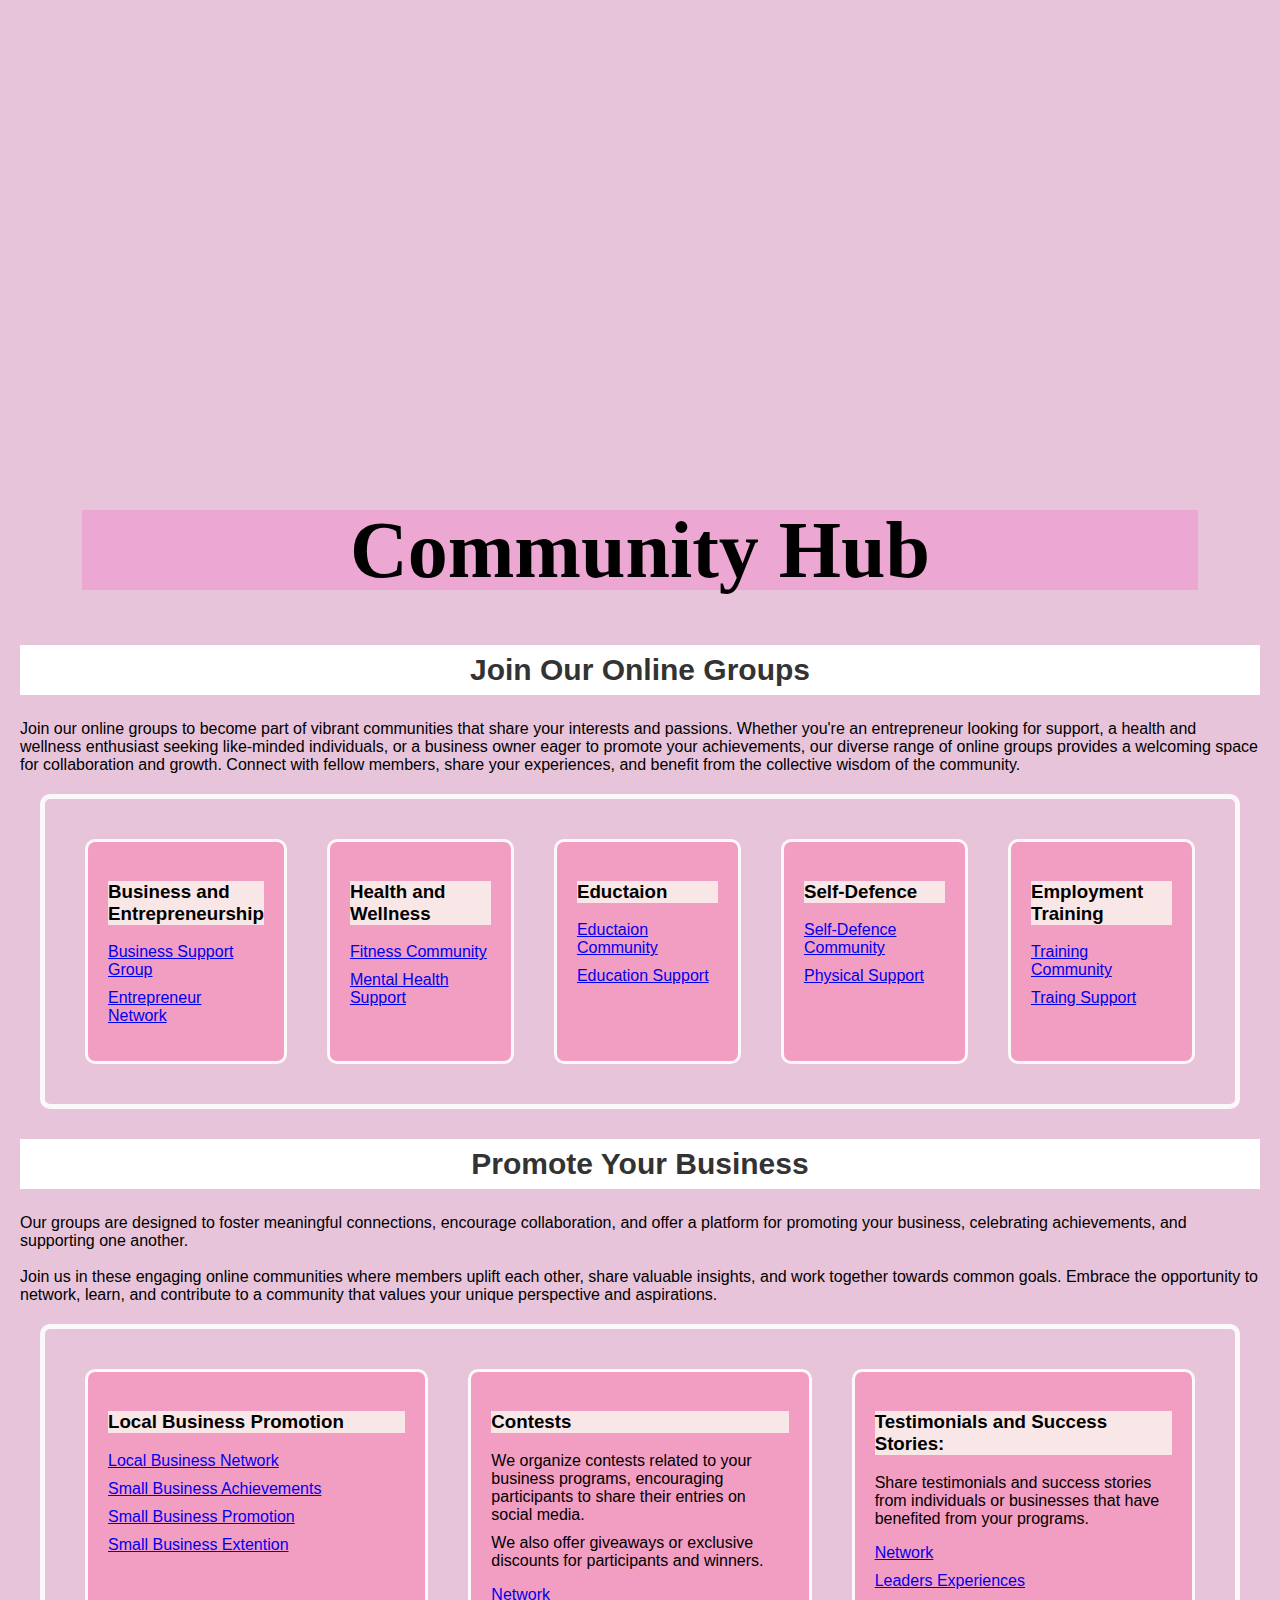
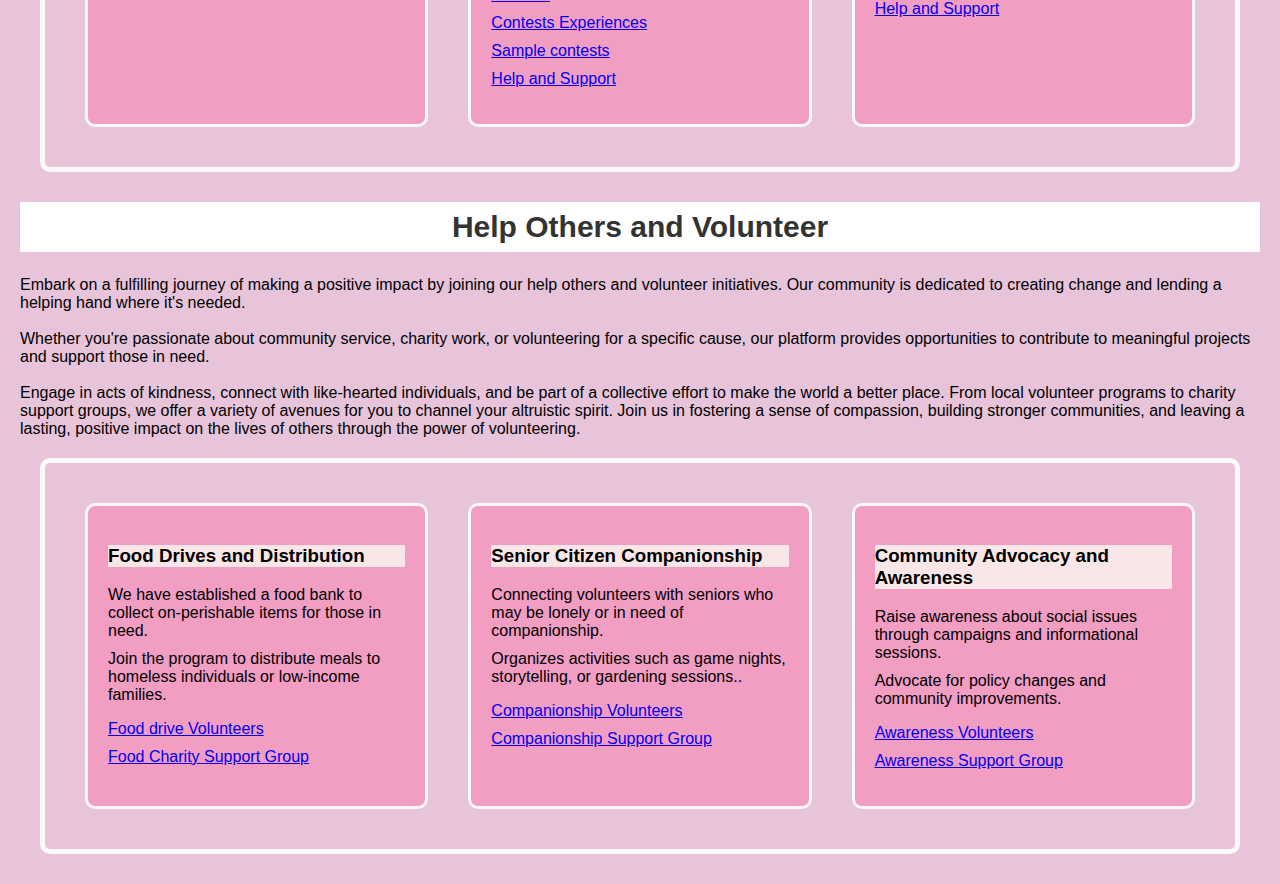
<file: community.html>
<!DOCTYPE html>
<html lang="en">
<head>
    <meta charset="UTF-8">
    <meta name="viewport" content="width=device-width, initial-scale=1.0">
    <title>Community Hub</title>
    <link rel="stylesheet" href="community.css">

</head>
<body>

    <!-- <img src="importance-of-community-3.webp" alt="community Hub" height="500px" width="100%"> -->
    
    <div class="herosection">
        <div class="hero-msg">
            <h1>Community Hub</h1>
        </div>
    </div>
    
    <section>
        <h2>Join Our Online Groups</h2>
        <p>Join our online groups to become part of vibrant communities that share your interests and passions. Whether you're an entrepreneur looking for support, a health and wellness enthusiast seeking like-minded individuals, or a business owner eager to promote your achievements, our diverse range of online groups provides a welcoming space for collaboration and growth. Connect with fellow members, share your experiences, and benefit from the collective wisdom of the community.</p>
        
<div class="border">
    <div class="border1">
        <h3>Business and Entrepreneurship</h3>
    <ul>
        <li><a href="https://example.com/business-support">Business Support Group</a></li>
        <li><a href="https://example.com/entrepreneur-network">Entrepreneur Network</a></li>
    </ul>
    </div>

    <div class="border1">
        <h3>Health and Wellness</h3>
    <ul>
        <li><a href="https://example.com/fitness-community">Fitness Community</a></li>
        <li><a href="https://example.com/mental-health-support">Mental Health Support</a></li>
    </ul>
    </div>

    <div class="border1">
        <h3>Eductaion</h3>
    <ul>
        <li><a href="https://example.com/fitness-community">Eductaion Community</a></li>
        <li><a href="https://example.com/mental-health-support">Education Support</a></li>
    </ul>
    </div>

    <div class="border1">
        <h3>Self-Defence</h3>
    <ul>
        <li><a href="https://example.com/fitness-community">Self-Defence Community</a></li>
        <li><a href="https://example.com/mental-health-support">Physical Support</a></li>
    </ul>
    </div>

    <div class="border1">
        <h3>Employment Training</h3>
    <ul>
        <li><a href="https://example.com/fitness-community">Training Community</a></li>
        <li><a href="https://example.com/mental-health-support">Traing Support</a></li>
    </ul>
    </div>

</div>

    </section>

    <section>
        <h2>Promote Your Business</h2>
        <p>Our groups are designed to foster meaningful connections, encourage collaboration, and offer a platform for promoting your business, celebrating achievements, and supporting one another. <br> <br> Join us in these engaging online communities where members uplift each other, share valuable insights, and work together towards common goals. Embrace the opportunity to network, learn, and contribute to a community that values your unique perspective and aspirations.</p>
        
        <div class="border">
            <div class="border1">
                <h3>Local Business Promotion</h3>
                <ul>
                    <li><a href="https://example.com/local-business-network">Local Business Network</a></li>
                    <li><a href="https://example.com/small-business-achievements">Small Business Achievements</a></li>
                    <li><a href="https://example.com/small-business-achievements">Small Business Promotion</a></li>
                    <li><a href="https://example.com/small-business-achievements">Small Business Extention</a></li>
                </ul>
    
            </div>
    
            <div class="border1">
                <h3>Contests</h3>
                <ul>
                    <li>We organize contests related to your business programs, encouraging participants to share their entries on social media.</li>                        <li>We also offer giveaways or exclusive discounts for participants and winners.</li>
                    </li>
                </ul>
                <ul>
                    <li><a href="https://example.com/local-business-network">Network</a></li>
                    <li><a href="https://example.com/small-business-achievements">Contests Experiences</a></li>
                    <li><a href="https://example.com/small-business-achievements">Sample contests</a></li>
                    <li><a href="https://example.com/small-business-achievements">Help and Support</a></li>
                </ul>
    
            </div>

            <div class="border1">
                <h3>Testimonials and Success Stories:</h3>
                <ul>
                    <li> Share testimonials and success stories from individuals or businesses that have benefited from your programs.</li>
                </ul>
                <ul>
                    <li><a href="https://example.com/local-business-network">Network</a></li>
                    <li><a href="https://example.com/small-business-achievements">Leaders Experiences</a></li>
                    <li><a href="https://example.com/small-business-achievements">Help and Support</a></li>
                </ul>
    
            </div>

        </div>



    </section>

    <section>
        <h2>Help Others and Volunteer</h2>
        <p>Embark on a fulfilling journey of making a positive impact by joining our help others and volunteer initiatives. Our community is dedicated to creating change and lending a helping hand where it's needed. <br><br>
         Whether you're passionate about community service, charity work, or volunteering for a specific cause, our platform provides opportunities to contribute to meaningful projects and support those in need. <br><br>Engage in acts of kindness, connect with like-hearted individuals, and be part of a collective effort to make the world a better place. From local volunteer programs to charity support groups, we offer a variety of avenues for you to channel your altruistic spirit. Join us in fostering a sense of compassion, building stronger communities, and leaving a lasting, positive impact on the lives of others through the power of volunteering.</p>


        <div class="border">
            <div class="border1">
                <h3>Food Drives and Distribution</h3>
            <ul>
                <li>We have established a food bank to collect on-perishable items for those in need.</li>
                <li> Join the program to distribute meals to homeless individuals or low-income families.</li>
            </ul>
            <ul>
                <li><a href="https://example.com/community-volunteers">Food drive Volunteers</a></li>
                <li><a href="https://example.com/charity-support"> Food Charity Support Group</a></li>
            </ul>
            </div>
    
            <div class="border1">
                <h3>Senior Citizen Companionship</h3>
                <ul>
                    <li>Connecting volunteers with seniors who may be lonely or in need of companionship.</li>
                    <li> Organizes activities such as game nights, storytelling, or gardening sessions..</li>
                </ul>
                <ul>
                    <li><a href="https://example.com/community-volunteers">Companionship Volunteers</a></li>
                    <li><a href="https://example.com/charity-support"> Companionship Support Group</a></li>
                </ul>
            </div>
            
    
            <div class="border1">
                <h3>Community Advocacy and Awareness</h3>
                <ul>
                    <li>Raise awareness about social issues through campaigns and informational sessions.</li>
                    <li>Advocate for policy changes and community improvements.</li>
                </ul>
                <ul>
                    <li><a href="https://example.com/community-volunteers">Awareness Volunteers</a></li>
                    <li><a href="https://example.com/charity-support"> Awareness Support Group</a></li>
                </ul>
            </div>
        </div>
        




        <!-- Add more volunteer-related groups as needed -->
    </section>
</body>
</html>
</file>
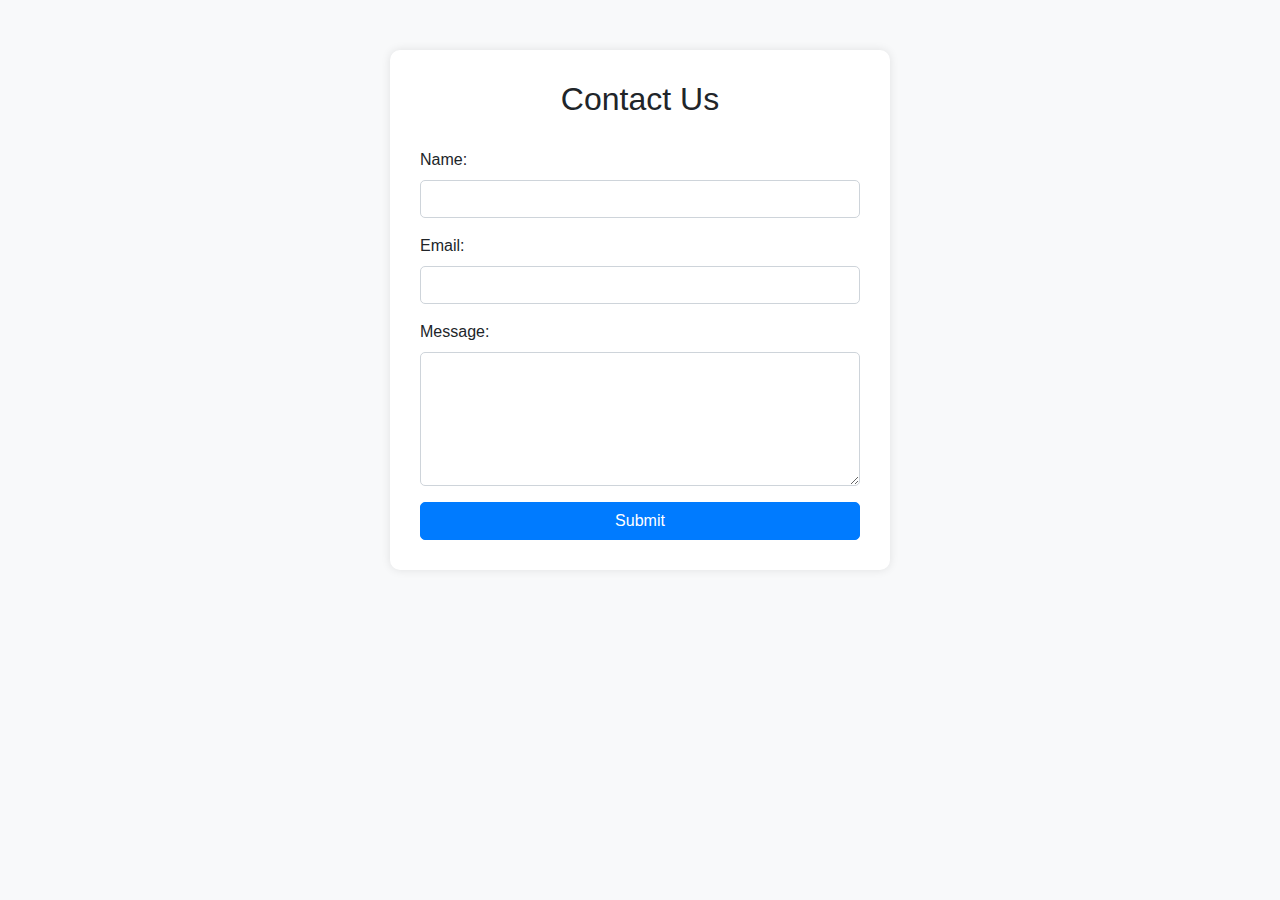
<file: contactus.html>
<!DOCTYPE html>
<html lang="en">
<head>
  <meta charset="UTF-8">
  <meta name="viewport" content="width=device-width, initial-scale=1.0">
  <title>Contact Us</title>
  <!-- Bootstrap CSS -->
  <link href="https://maxcdn.bootstrapcdn.com/bootstrap/4.5.2/css/bootstrap.min.css" rel="stylesheet">
  <style>
    body {
      background-color: #f8f9fa;
    }

    .contact-form {
      background-color: #fff;
      border-radius: 10px;
      box-shadow: 0px 0px 10px rgba(0, 0, 0, 0.1);
      padding: 30px;
      max-width: 500px;
      margin: auto;
      margin-top: 50px;
    }

    .contact-form h2 {
      text-align: center;
      margin-bottom: 30px;
    }

    .form-control {
      border-radius: 5px;
    }

    .btn-primary {
      border-radius: 5px;
    }
  </style>
</head>
<body>
  <div class="container">
    <div class="row">
      <div class="col-lg-8 offset-lg-2">
        <div class="contact-form">
          <h2>Contact Us</h2>
          <form>
            <div class="form-group">
              <label for="name">Name:</label>
              <input type="text" class="form-control" id="name" required>
            </div>
            <div class="form-group">
              <label for="email">Email:</label>
              <input type="email" class="form-control" id="email" required>
            </div>
            <div class="form-group">
              <label for="message">Message:</label>
              <textarea class="form-control" id="message" rows="5" required></textarea>
            </div>
            <button type="submit" class="btn btn-primary btn-block">Submit</button>
          </form>
        </div>
      </div>
    </div>
  </div>
</body>
</html>
</file>
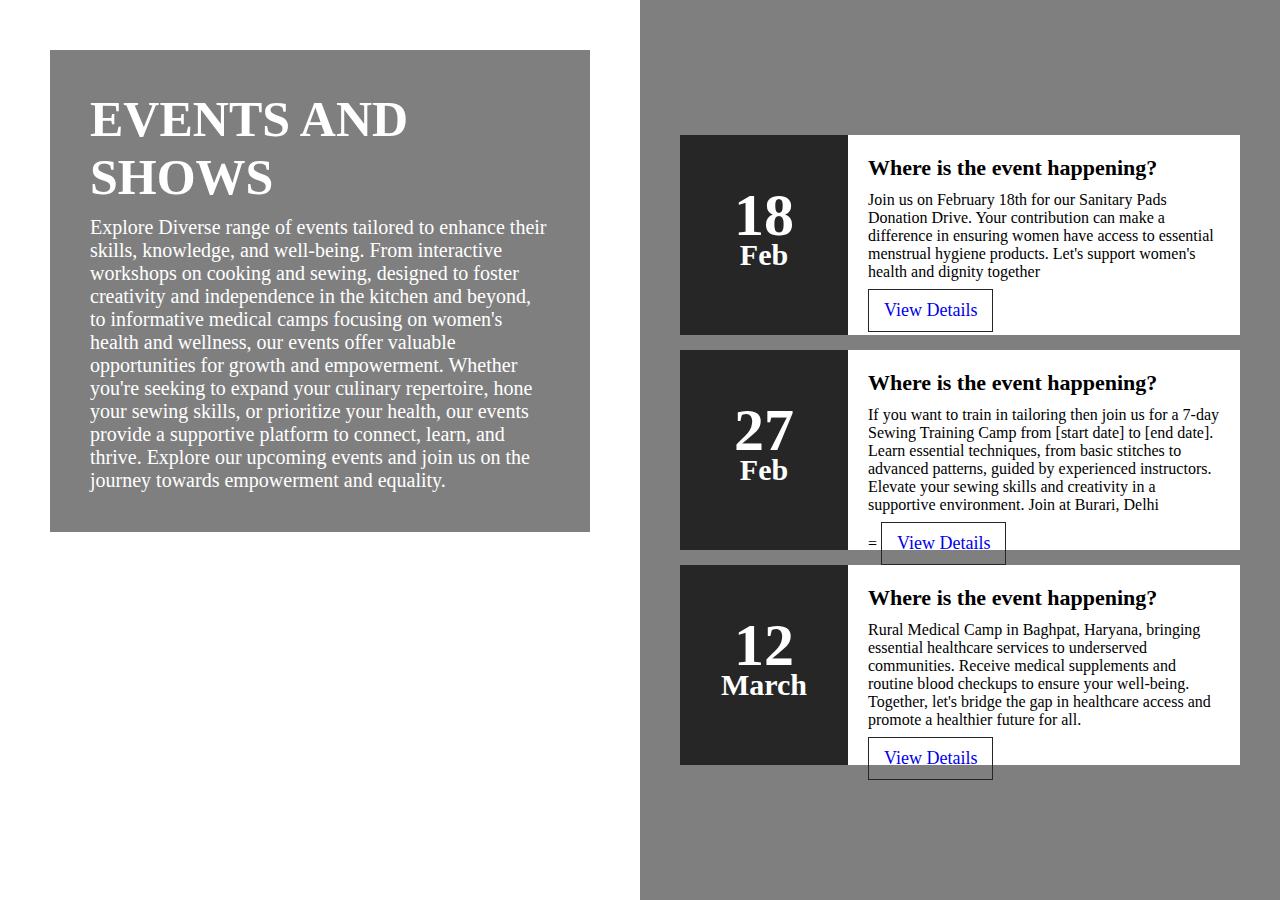
<file: events.html>
<!DOCTYPE html>
<html lang="en">

<head>
	<style>
		/* Styling the body */
		body {
			margin: 0;
			padding: 0;
		}

		/* Styling section, giving background
			image and dimensions */
		section {
			width: 100%;
			height: 100vh;
			background:
				url(
'https://plus.unsplash.com/premium_photo-1702599073556-978718b1730d?w=500&auto=format&fit=crop&q=60&ixlib=rb-4.0.3&ixid=M3wxMjA3fDB8MHxzZWFyY2h8MjF8fHNhbml0YXJ5JTIwcGFkcyUyMHBpbmt8ZW58MHx8MHx8fDA%3D'
				);
			background-size: cover;
		}

		/* Styling the left floating section */
		section .leftBox {
			width: 50%;
			height: 100%;
			float: left;
			padding: 50px;
			box-sizing: border-box;
		}

		/* Styling the background of 
			left floating section */
		section .leftBox .content {
			color: #fff;
			background: rgba(0, 0, 0, 0.5);
			padding: 40px;
			transition: .5s;
		}

		/* Styling the hover effect 
			of left floating section */
		section .leftBox .content:hover {
			background: #e91e63;
		}

		/* Styling the header of left 
			floating section */
		section .leftBox .content h1 {
			margin: 0;
			padding: 0;
			font-size: 50px;
			text-transform: uppercase;
		}

		/* Styling the paragraph of 
			left floating section */
		section .leftBox .content p {
			margin: 10px 0 0;
			padding: 0;
		}

		/* Styling the three events section */
		section .events {
			position: relative;
			width: 50%;
			height: 100%;
			background: rgba(0, 0, 0, 0.5);
			float: right;
			box-sizing: border-box;
		}

		/* Styling the links of 
		the events section */
		section .events ul {
			position: absolute;
			top: 50%;
			transform: translateY(-50%);
			margin: 0;
			padding: 40px;
			box-sizing: border-box;
		}

		/* Styling the lists of the event section */
		section .events ul li {
			list-style: none;
			background: #fff;
			box-sizing: border-box;
			height: 200px;
			margin: 15px 0;
		}

		/* Styling the time class of events section */
		section .events ul li .time {
			position: relative;
			padding: 20px;
			background: #262626;
			box-sizing: border-box;
			width: 30%;
			height: 100%;
			float: left;
			text-align: center;
			transition: .5s;
		}

		/* Styling the hover effect
			of events section */
		section .events ul li:hover .time {
			background: #e91e63;
		}

		/* Styling the header of time 
			class of events section */
		section .events ul li .time h2 {
			position: absolute;
			margin: 0;
			padding: 0;
			top: 50%;
			left: 50%;
			transform: translate(-50%, -50%);
			color: #fff;
			font-size: 60px;
			line-height: 30px;
		}

		/* Styling the texts of time 
		class of events section */
		section .events ul li .time h2 span {
			font-size: 30px;
		}

		/* Styling the details 
		class of events section */
		section .events ul li .details {
			padding: 20px;
			background: #fff;
			box-sizing: border-box;
			width: 70%;
			height: 100%;
			float: left;
		}

		/* Styling the header of the 
		details class of events section */
		section .events ul li .details h3 {
			position: relative;
			margin: 0;
			padding: 0;
			font-size: 22px;
		}

		/* Styling the lists of details 
		class of events section */
		section .events ul li .details p {
			position: relative;
			margin: 10px 0 0;
			padding: 0;
			font-size: 16px;
		}

		/* Styling the links of details
		class of events section */
		section .events ul li .details a {
			display: inline-block;
			text-decoration: none;
			padding: 10px 15px;
			border: 1.5px solid #262626;
			margin-top: 8px;
			font-size: 18px;
			transition: .5s;
		}

		/* Styling the details class's hover effect */
		section .events ul li .details a:hover {
			background: #e91e63;
			color: #fff;
			border-color: #e91e63;
		}
	</style>
</head>

<body>
	<section>
		<div class="leftBox">
			<div class="content">
				<h1>
					Events and Shows
				</h1>
				<p style="font-size: 20px;">
					 Explore Diverse range of events tailored to enhance their skills, knowledge, and well-being. From interactive workshops on cooking and sewing, designed to foster creativity and independence in the kitchen and beyond, to informative medical camps focusing on women's health and wellness, our events offer valuable opportunities for growth and empowerment. Whether you're seeking to expand your culinary repertoire, hone your sewing skills, or prioritize your health, our events provide a supportive platform to connect, learn, and thrive. Explore our upcoming events and join us on the journey towards empowerment and equality.
				</p>
			</div>
		</div>
		<div class="events">
			<ul>
				<li>
					<div class="time">
						<h2>
							18 <br><span>Feb</span>
						</h2>
					</div>
					<div class="details">
						<h3>
							Where is the event happening?
						</h3>
						<p>
							Join us on February 18th for our Sanitary Pads Donation Drive. Your contribution can make a difference in ensuring women have access to essential menstrual hygiene products. Let's support women's health and dignity together
						</p>
						<a href="#">View Details</a>
					</div>
					<div style="clear: both;"></div>
				</li>
				<li>
					<div class="time">
						<h2>
							27 <br><span>Feb</span>
						</h2>
					</div>
					<div class="details">
						<h3>
							Where is the event happening?
						</h3>
						<p>
							If you want to train in tailoring then join us for a 7-day Sewing Training Camp from [start date] to [end date]. Learn essential techniques, from basic stitches to advanced patterns, guided by experienced instructors. Elevate your sewing skills and creativity in a supportive environment. Join at Burari, Delhi
						</p>=
						<a href="#">View Details</a>
					</div>
					<div style="clear:both;"></div>
				</li>
				<li>
					<div class="time">
						<h2>
							12 <br><span>March</span>
						</h2>
					</div>
					<div class="details">
						<h3>
							Where is the event happening?
						</h3>
						<p>
							 Rural Medical Camp in Baghpat, Haryana, bringing essential healthcare services to underserved communities. Receive medical supplements and routine blood checkups to ensure your well-being. Together, let's bridge the gap in healthcare access and promote a healthier future for all.
						</p>
						<a href="#">View Details</a>
					</div>
					<div style="clear:both;"></div>
				</li>
			</ul>
		</div>
	</section>
</body>

</html>
</file>
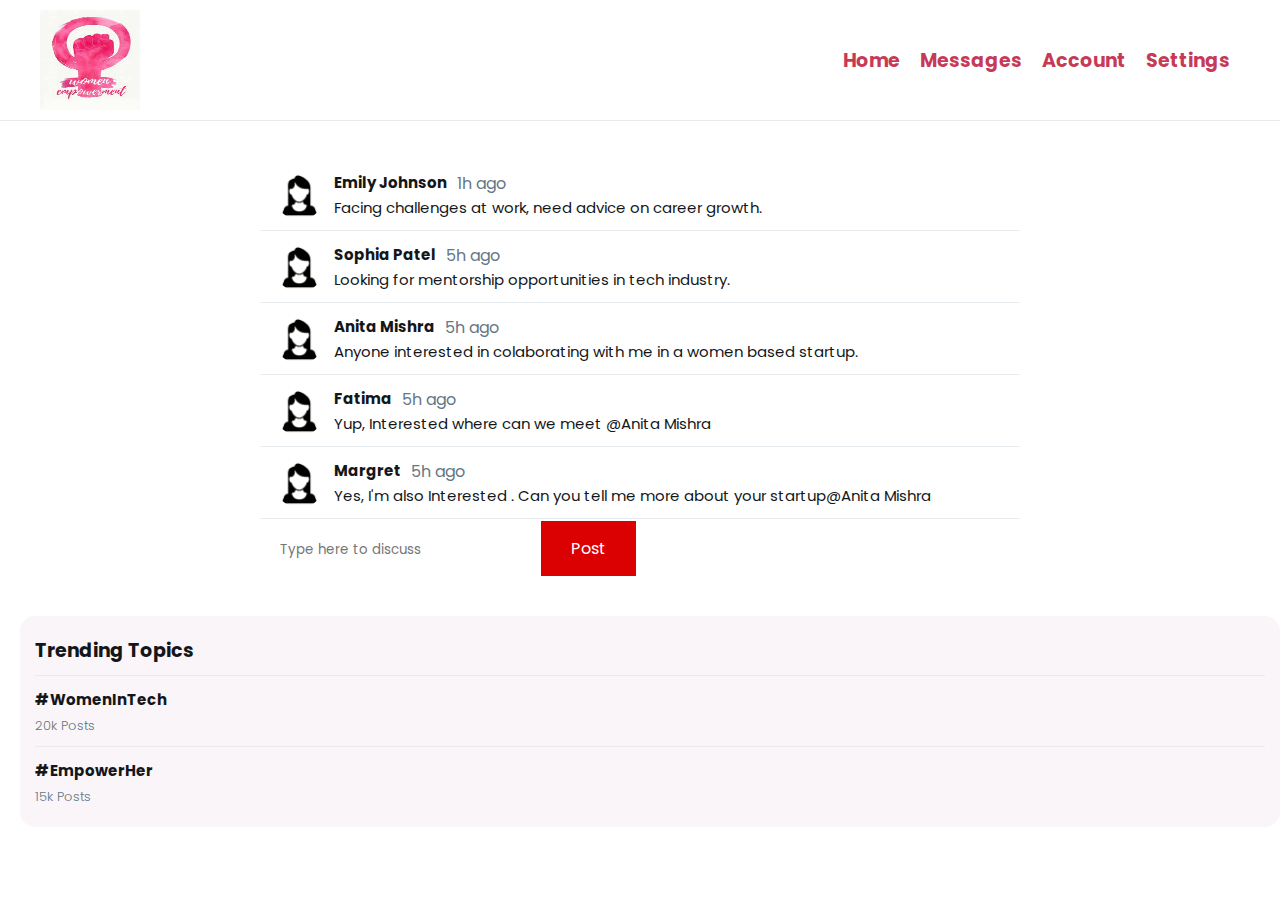
<file: index1.html>
<!DOCTYPE html>
<html>
  <head>
    <title>Women Empowerment Forum</title>
    <link rel="stylesheet" href="style1.css">
  </head>
  <body>
    <nav>
        <div class="layout">
            <div class="top-bar">
              <img src="[data-uri]" class="brand" width="100" height="100"/>
              <div class="top-bar-menu">
                <div class="top-bar-menu__item top-bar-menu__item--active">
                  
                  Home
                </div>
                <div class="top-bar-menu__item">
                  
                  Messages
                </div>
                <div class="top-bar-menu__item">
                  
                  Account 
                </div>
                <div class="top-bar-menu__item">
                 
                  Settings
                </div>
              </div>
            </div>
    </nav>
      <div class="layout__main">
        <!-- Discussion forum section -->
        <div class="forum-post">
          <img class="forum-post__author-logo" src="[data-uri]" />
          <div class="forum-post__main">
            <div class="forum-post__header">
              <div class="forum-post__author-name">
                Emily Johnson
              </div>
          
              <div class="forum-post__publish-time">
                1h ago
              </div>
            </div>
            <div class="forum-post__content">
              Facing challenges at work, need advice on career growth.
            </div>
            <!-- You can add more features like comments, likes, etc. here -->
          </div>
        </div>

        <div class="forum-post">
            <img class="forum-post__author-logo" src="[data-uri]" />
            <div class="forum-post__main">
              <div class="forum-post__header">
                <div class="forum-post__author-name">
                  Sophia Patel
                </div>
              
                <div class="forum-post__publish-time">
                  5h ago
                </div>
              </div>
              <div class="forum-post__content">
                Looking for mentorship opportunities in tech industry.
              </div>
            </div>
          </div>

          <div class="forum-post">
            <img class="forum-post__author-logo" src="[data-uri]" />
            <div class="forum-post__main">
              <div class="forum-post__header">
                <div class="forum-post__author-name">
                  Anita Mishra
                </div>
                <div class="forum-post__publish-time">
                  5h ago
                </div>
              </div>
              <div class="forum-post__content">
                Anyone interested in colaborating with me in a women based startup.
              </div>
            </div>
          </div>


          <div class="forum-post">
            <img class="forum-post__author-logo" src="[data-uri]" />
            <div class="forum-post__main">
              <div class="forum-post__header">
                <div class="forum-post__author-name">
                  Fatima
                </div>
                <div class="forum-post__publish-time">
                  5h ago
                </div>
              </div>
              <div class="forum-post__content">
                Yup, Interested where can we meet @Anita Mishra
              </div>
            </div>
          </div>
          <div class="forum-post">
            <img class="forum-post__author-logo" src="[data-uri]" />
            <div class="forum-post__main">
              <div class="forum-post__header">
                <div class="forum-post__author-name">
                  Margret 
                </div>
    
                <div class="forum-post__publish-time">
                  5h ago
                </div>
              </div>
              <div class="forum-post__content">
                Yes, I'm also Interested . Can you tell me more about your startup@Anita Mishra
              </div>
            </div>
          </div>
          <form action="#" class="email-signup">
            <input type="email" placeholder="Type here to discuss" required>
            <button type="submit">Post </button>
        </form>   
    </div>
    <div class="layout__right-sidebar-container">
    
      <div class="layout__right-sidebar">
      
         
        <div class="trends-for-you">
          <div class="trends-for-you__block">
            <div class="trends-for-you__heading">
              Trending Topics
            </div>
          </div>
          <div class="trends-for-you__block">
            <div class="trends-for-you__trend-name">
              #WomenInTech
            </div>
            <div class="trends-for-you__meta-information">
              20k Posts
            </div>
          </div>
          <div class="trends-for-you__block">
            <div class="trends-for-you__trend-name">
              #EmpowerHer
            </div>
            <div class="trends-for-you__meta-information">
              15k Posts
            </div>
          </div>
    
        
        </div>
      </div>
    </div>
  </body>
</html>
</file>
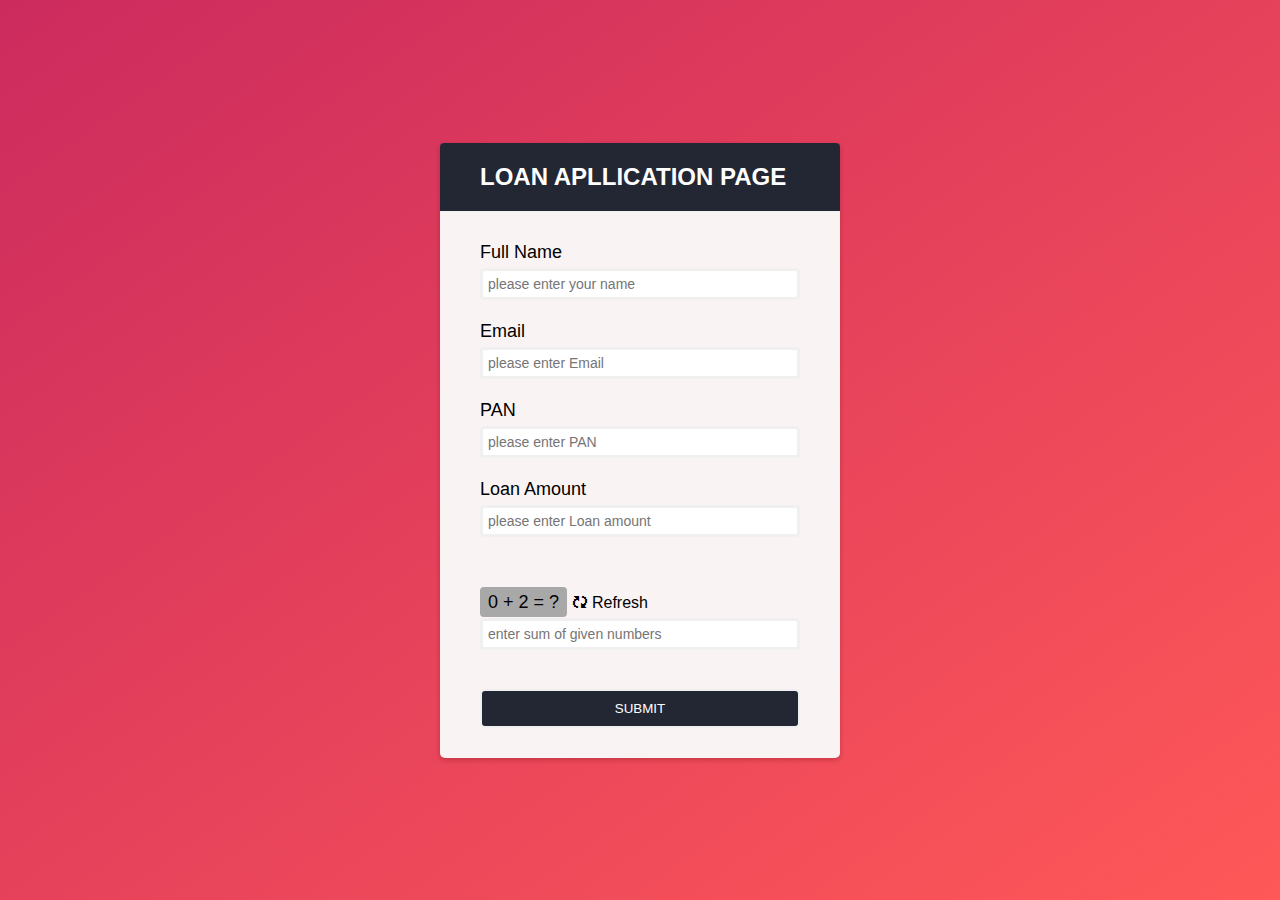
<file: index2.html>
<!DOCTYPE html>
<html lang="en">

<head>
    <meta charset="UTF-8">
    <meta http-equiv="X-UA-Compatible" content="IE=edge">
    <meta name="viewport" content="width=device-width, initial-scale=1.0">
    <link rel="stylesheet" href="./style2.css" />
    <title>Finance</title>
     
</head>

<body onload="getRandom()">
    <div class="container">
        <div class='header'>
            <h2>LOAN APLLICATION PAGE </h2>
        </div>
        <form class='form' id='form' method="GET" action="confirmation.html">
            <div class='form-control'>
                <label for="FullName">Full Name</label>
                <input placeholder="please enter your name" id="FullName" autocomplete="off" type="text" required>
                <i class="check-circle">&#9989</i>
                <i class="emark">
                    &#10071</i>
                <small></small>
            </div>
            <div class='form-control'>
                <label for="Email">Email</label>
                <input placeholder="please enter Email" id="Email" autocomplete="off" type="email" required>
                <i class="check-circle">&#9989</i>
                <i class="emark">&#10071</i>
                <small>Error message</small>
            </div>
            <div class='form-control'>
                <label for="PAN">PAN</label>
                <input placeholder="please enter PAN" id="PAN" autocomplete="off" required>
                <i class="check-circle">&#9989</i>
                <i class="emark">&#10071</i>
                <small>Error message</small>
            </div>
            <div class='form-control'>
                <label for="Amount">Loan Amount</label>
                <input placeholder="please enter Loan amount" id="Amount" autocomplete="off" type="number" required>
                <i class="check-circle">&#9989</i>
                <i class="emark">&#10071</i><br>
                <small>Error message</small>
                <p id ="amount-string"></p>
            </div>
            <div class='form-control'>
                <label for="Captcha" id="captcha-label" ><span class = "captcha-input" id="captcha-input" >0 + 2 = ?</span> </label>
                <a class="button-c" onclick="getRandom()">&#128472 Refresh</a>
                <input placeholder="enter sum of given numbers" id="Captcha" autocomplete="off" type="number" required>
                <i class="check-circle">&#9989</i>
                <i class="emark">&#10071</i><br>
                <small>Error message</small>
            </div>
            <button id= "button-s">SUBMIT</button>
        </form>
    </div>


</body>

</html>
</file>
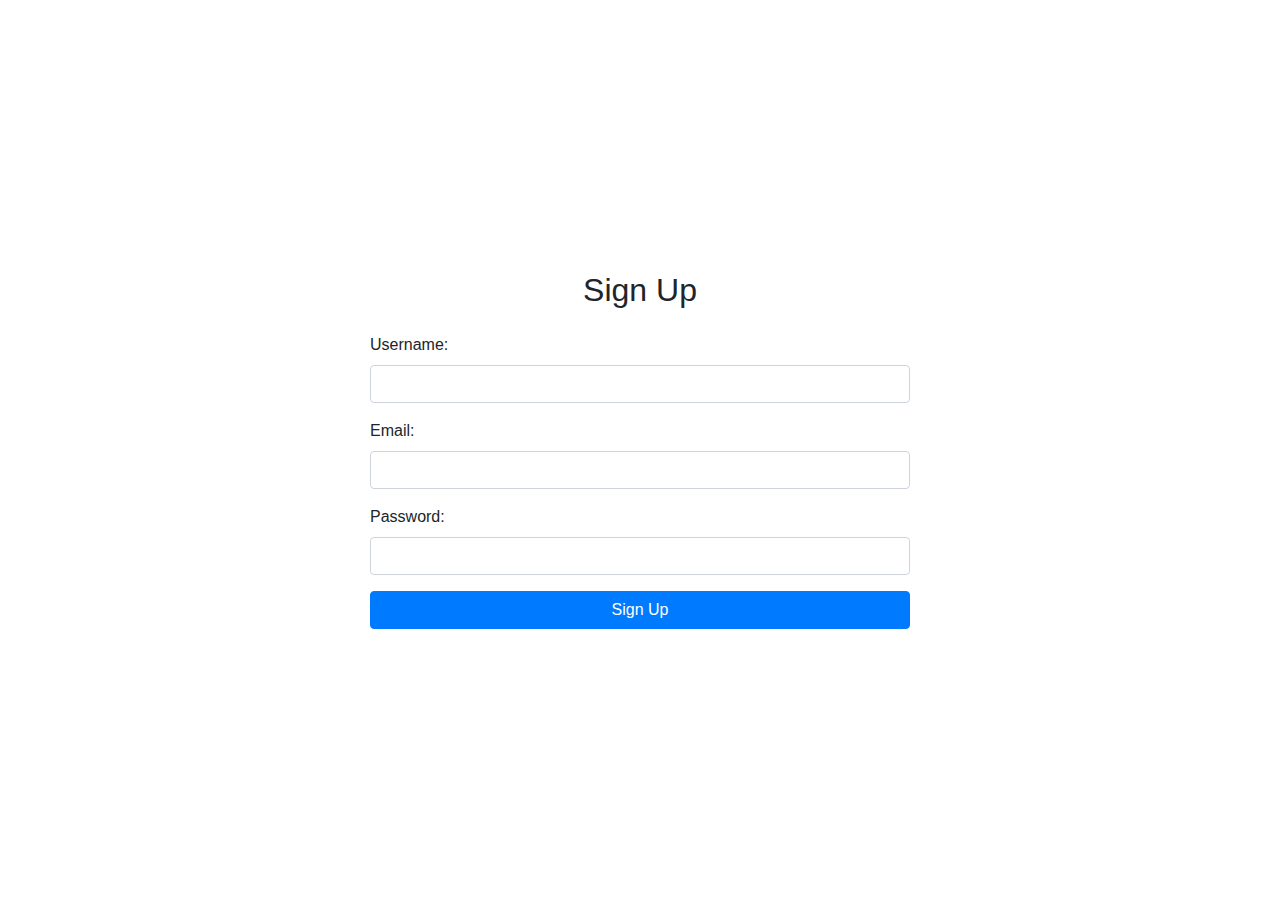
<file: signup.html>
<!DOCTYPE html>
<html lang="en">
<head>
  <meta charset="UTF-8">
  <meta name="viewport" content="width=device-width, initial-scale=1.0">
  <title>Sign Up</title>
  <!-- Bootstrap CSS -->
  <link href="https://maxcdn.bootstrapcdn.com/bootstrap/4.5.2/css/bootstrap.min.css" rel="stylesheet">
  <style>
    /* Custom CSS */
    body {
      display: flex;
      justify-content: center;
      align-items: center;
      height: 100vh;
      margin: 0;
    }
  </style>
</head>
<body>
  <div class="container">
    <div class="row justify-content-center">
      <div class="col-md-6">
        <h2 class="text-center mb-4">Sign Up</h2>
        <form action="signup.php" method="POST" class="mx-auto">
          <div class="form-group">
            <label for="username">Username:</label>
            <input type="text" class="form-control" id="username" name="username" required>
          </div>
          <div class="form-group">
            <label for="email">Email:</label>
            <input type="email" class="form-control" id="email" name="email" required>
          </div>
          <div class="form-group">
            <label for="password">Password:</label>
            <input type="password" class="form-control" id="password" name="password" required>
          </div>
          <button type="submit" class="btn btn-primary btn-block">Sign Up</button>
        </form>
      </div>
    </div>
  </div>
</body>
</html>
</file>
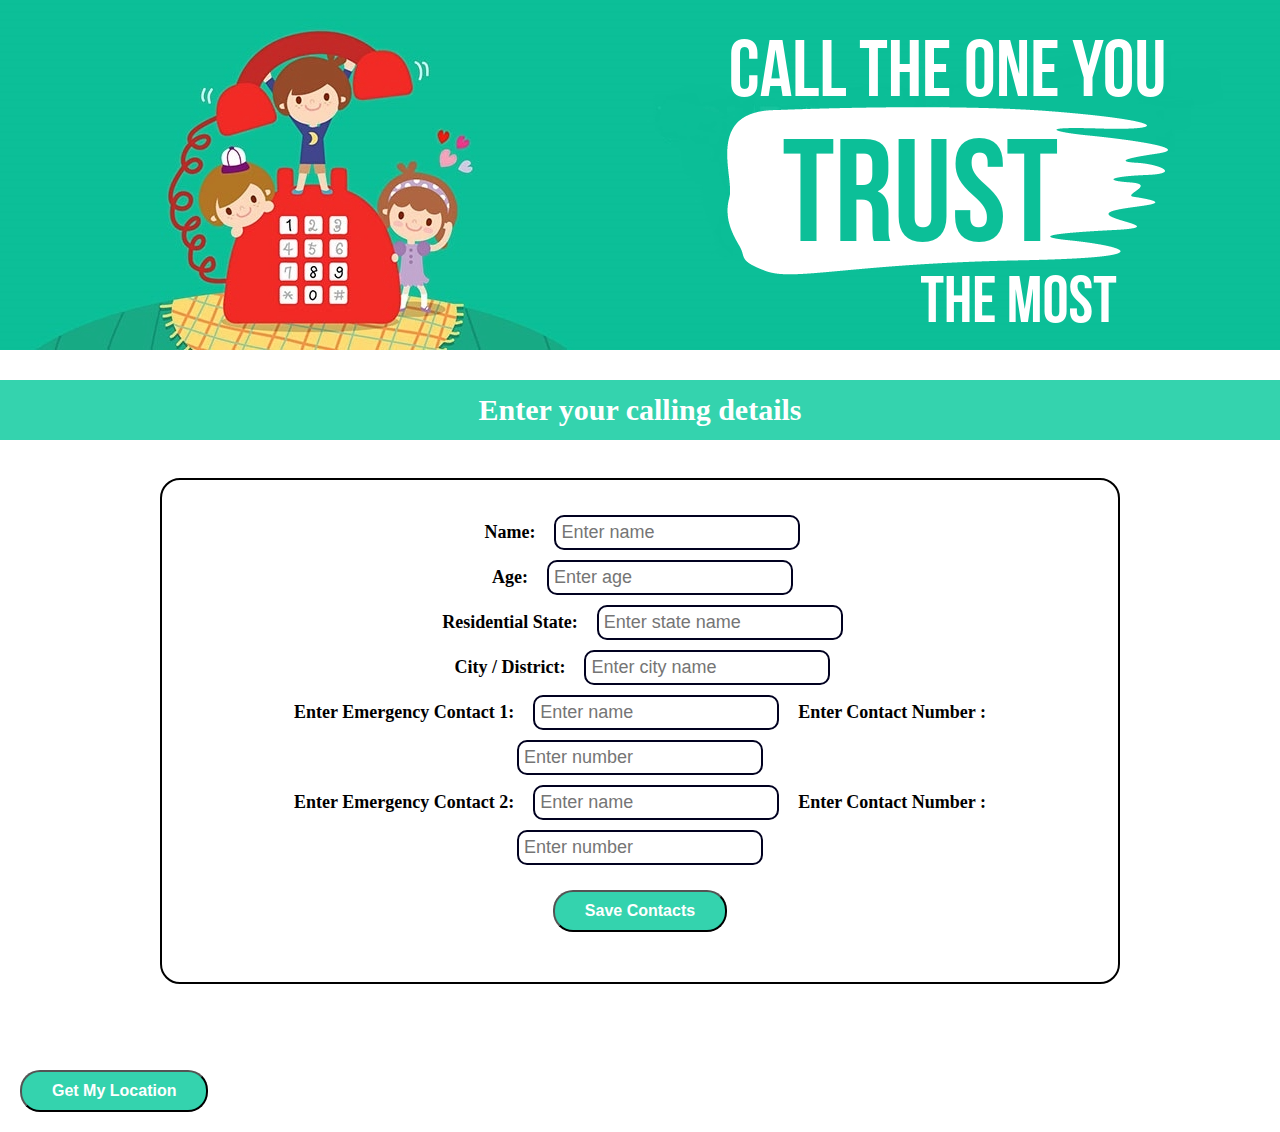
<file: hackathon/Emergencydetails.html>
<!DOCTYPE html>
<html lang="en">
<head>
    <meta charset="UTF-8">
    <meta name="viewport" content="width=device-width, initial-scale=1.0">
    <title>Set Emergency Details</title>
    <link rel="stylesheet" href="Emergencydetails.css">
</head>
<body>

    <div class="page-banner" role="listbox"></div>
    
    <div class="hero-section">
        <div class="hero-msg">
            <p>Enter your calling details</p>
        </div>
    </div>
    
    <p>&nbsp;</p>

    <!-- FORM TO FILL EMERGENCY DETAILS -->
    <form action="/save" method="post">

        <label for="username">Name:</label>
        <input type="text" id="username" name="username" placeholder="Enter name" required>
        <br>
        <label for="age">Age:</label>
        <input type="number" id="age" name="age" placeholder="Enter age" required>
        <br>
        <label for="state">Residential State:</label>
        <input type="text" id="state" name="state" placeholder="Enter state name" required>
        <br>
        <label for="city">City / District:</label>
        <input type="text" id="city" name="city" placeholder="Enter city name" required>
        <br>
        <label for="emergencyContacts1">Enter Emergency Contact 1:</label>
        <input type="text" id="emergencyContacts1" placeholder="Enter name"required>
        <label for="number1">Enter Contact Number :</label>
        <input type="number" id="number1" placeholder="Enter number"required>
        <br>
        <label for="emergencyContacts2">Enter Emergency Contact 2:</label>
        <input type="text" id="emergencyContacts2" placeholder="Enter name"required>
        <label for="number2">Enter Contact Number :</label>
        <input type="number" id="number2" placeholder="Enter number"required>
        <br>

        <button onclick="saveEmergencyContacts()">Save Contacts</button>
    </form>

    <p>&nbsp;</p>

    
    <p>&nbsp;</p>

    <script>
        function saveEmergencyContacts() {
            const emergencyContacts = document.getElementById("emergencyContacts").value;
            alert(`Emergency Contacts Saved: ${emergencyContacts}`);
            
        }

        function getLocation() {
            if (navigator.geolocation) {
                navigator.geolocation.getCurrentPosition(showPosition);
            } else {
                alert("Geolocation is not supported by this browser.");
            }
        }

        function showPosition(position) {
            const latitude = position.coords.latitude;
            const longitude = position.coords.longitude;
            alert(`Your location: ${latitude}, ${longitude}`);
            
        }
    </script>

    <button onclick="getLocation()">Get My Location</button>
</body>
</html>
</file>
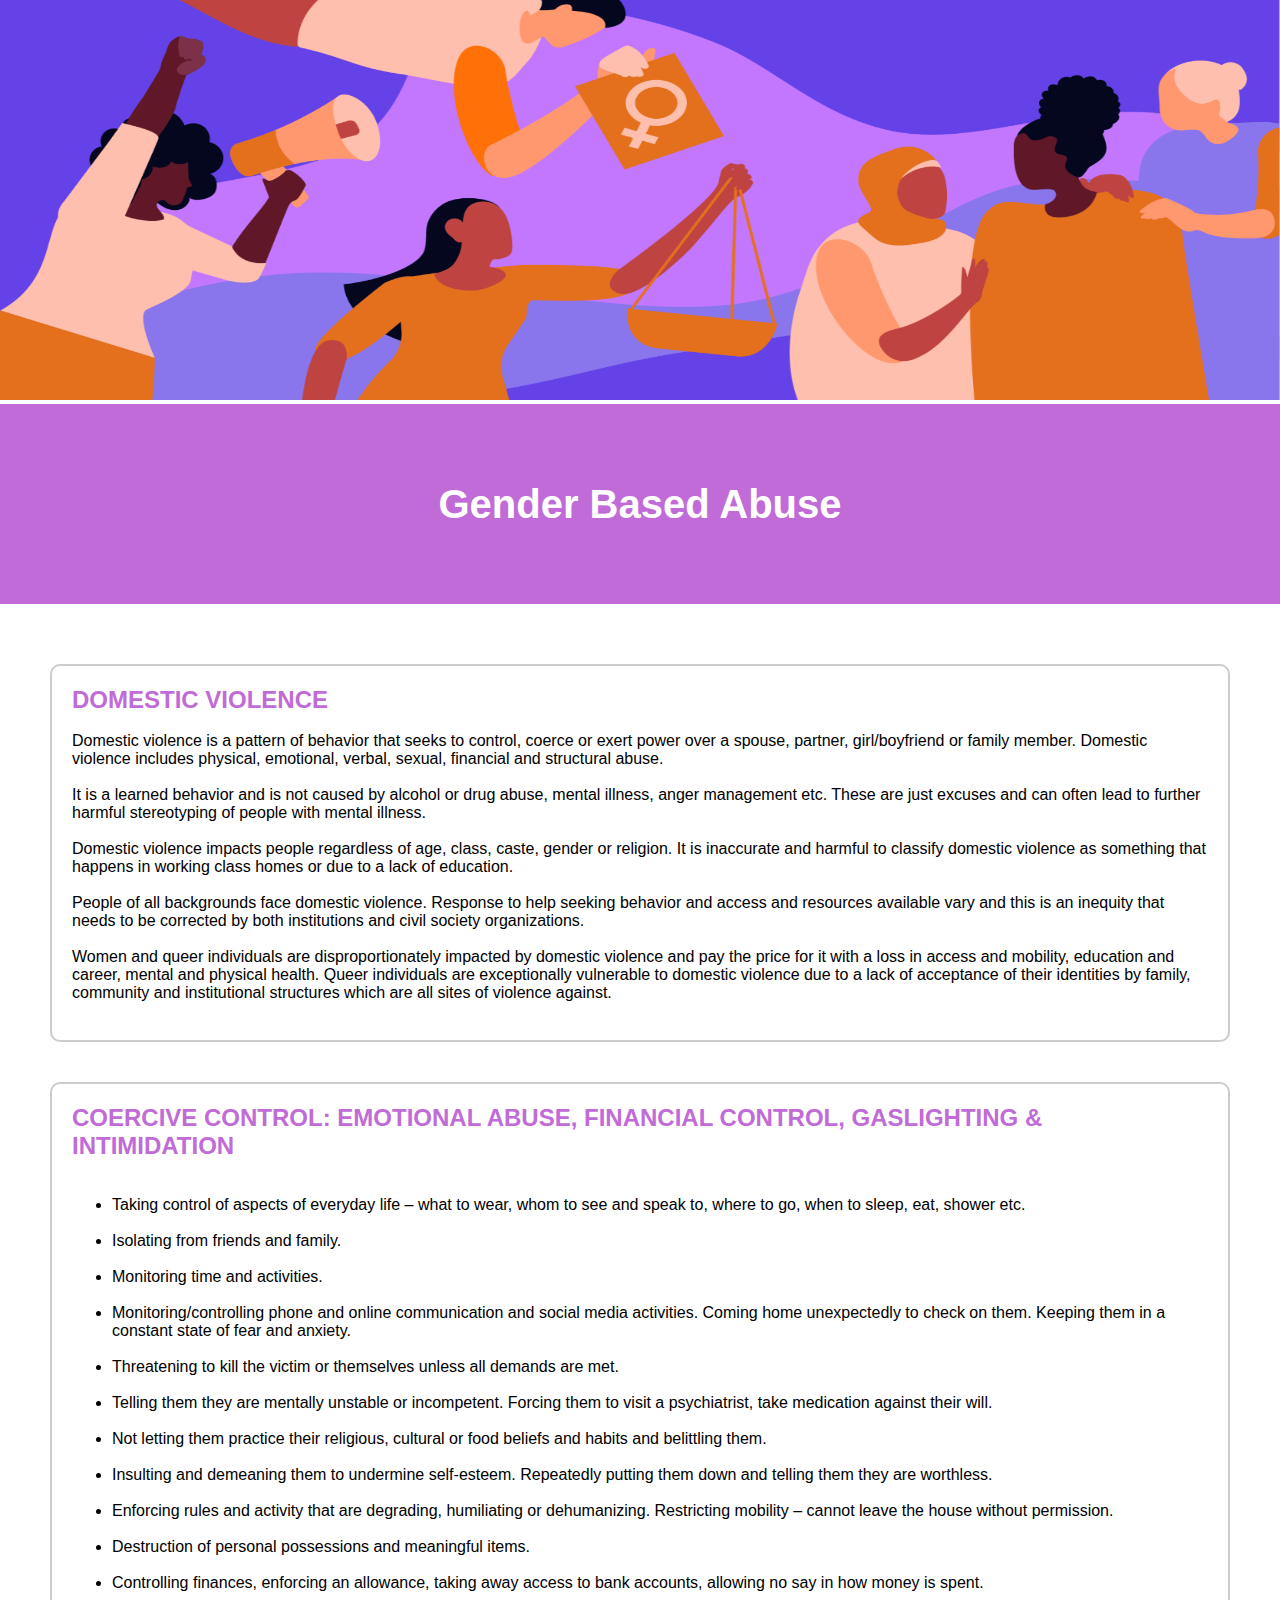
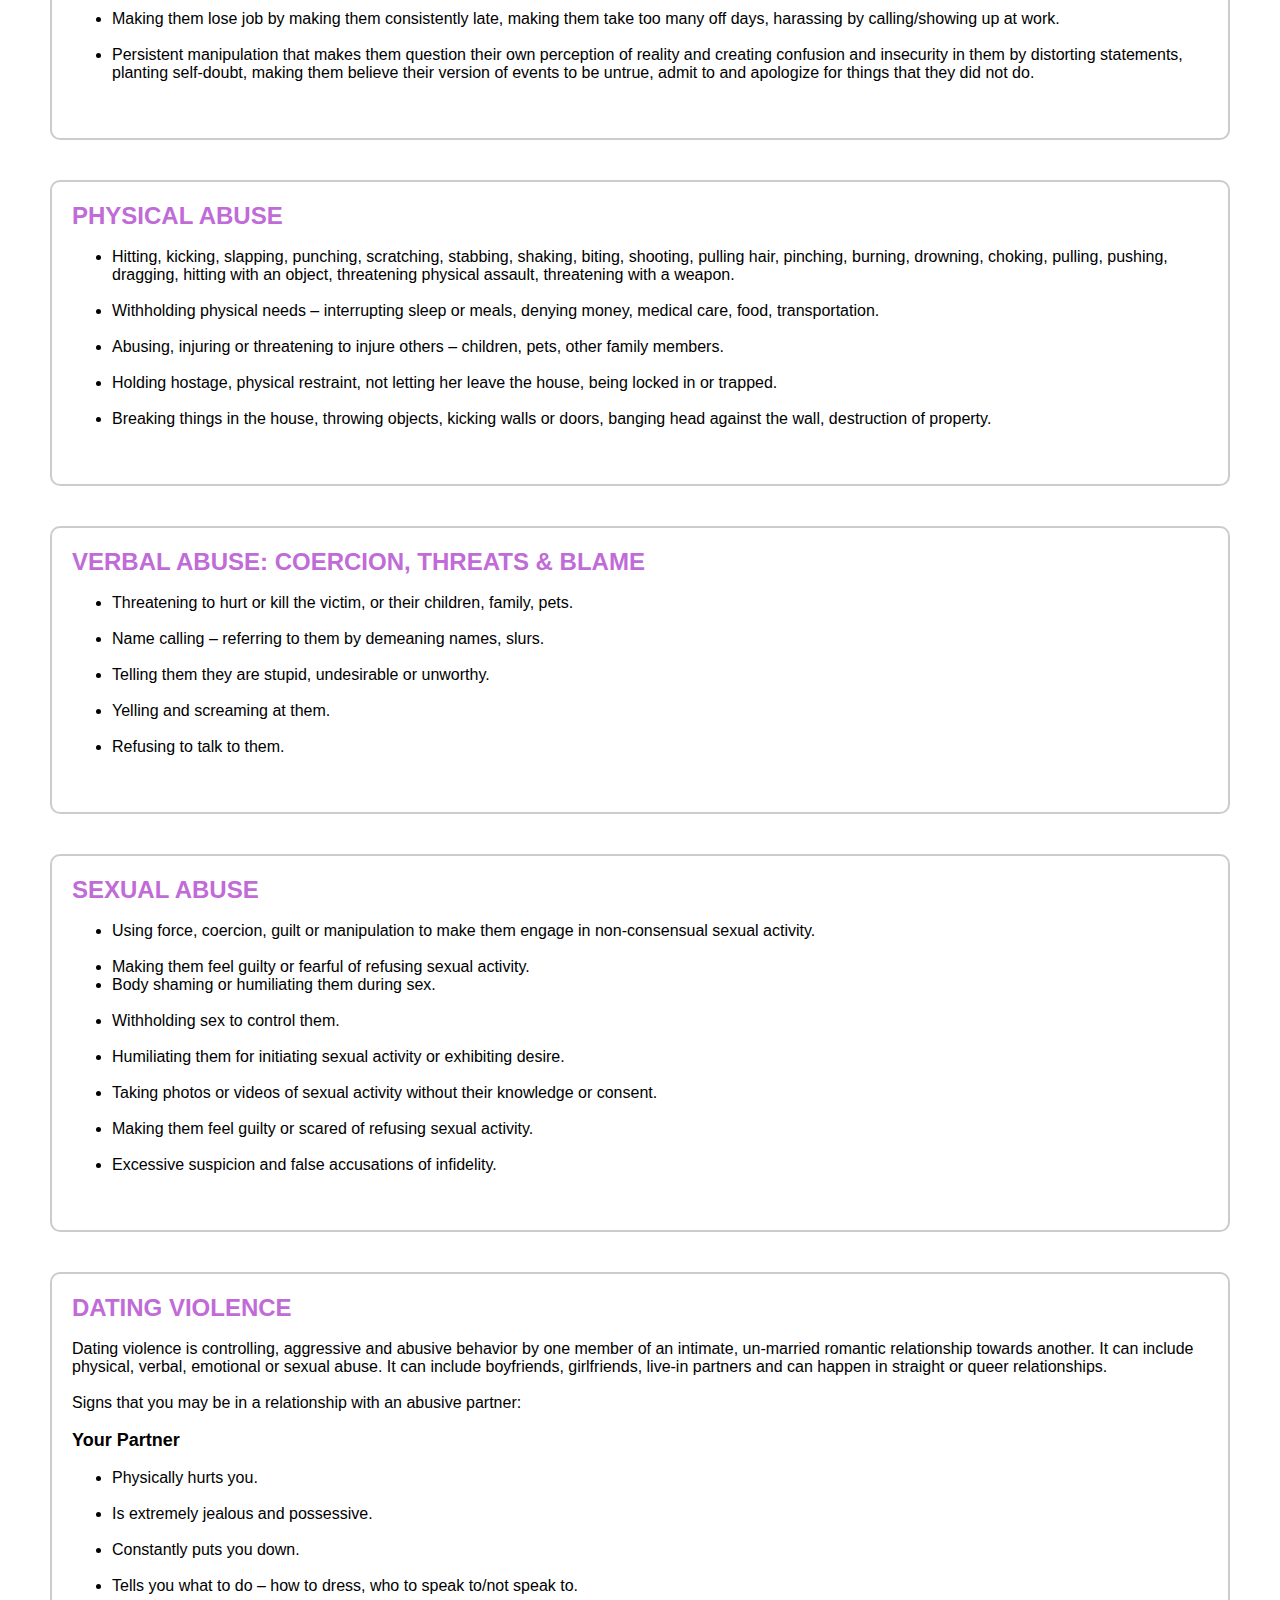
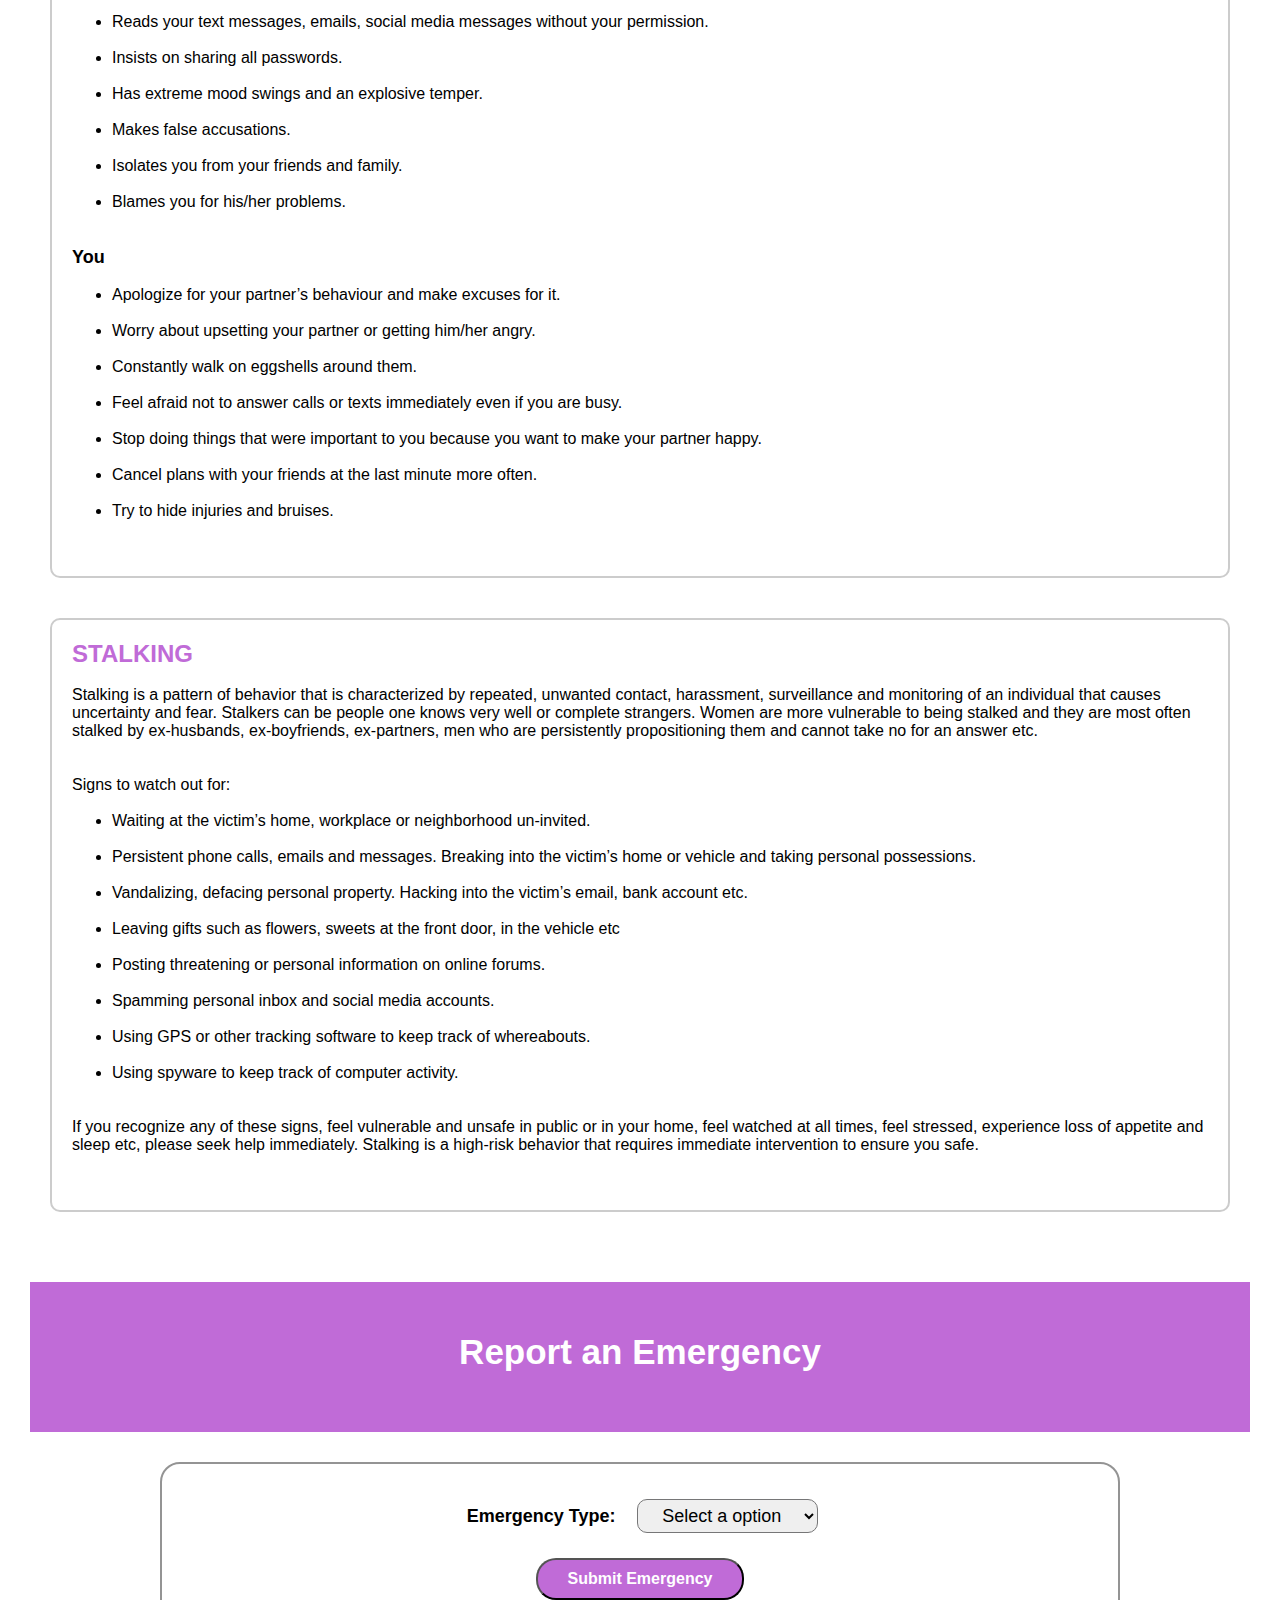
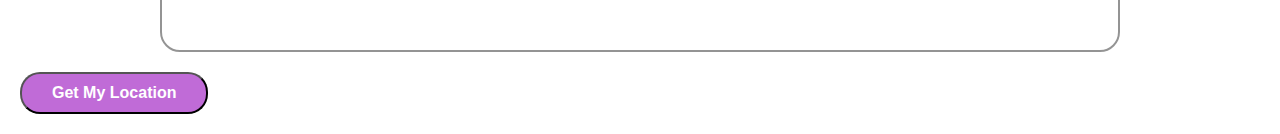
<file: hackathon/GenderbasedAbuse.html>
<!DOCTYPE html>
<html lang="en">
<head>
    <meta charset="UTF-8">
    <meta name="viewport" content="width=device-width, initial-scale=1.0">
    <title>Gender_based_abuse</title>
    <link rel="stylesheet" href="GenderbasedAbuse.css">
</head>
<body>
    <!-- MAIN IMAGE -->
    <img src="crimes2.png" alt="crime" height="400px" width="100%">

    <h1>Gender Based Abuse</h1>

    <!-- CONTENT -->
    <div class="main_content">
            
           <div class="border"> 
            <h2>DOMESTIC VIOLENCE</h2>
            <br>
            <p>Domestic violence is a pattern of behavior that seeks to control, coerce or exert power over a spouse, partner, girl/boyfriend or family member. Domestic violence includes physical, emotional, verbal, sexual, financial and structural abuse.
                <br>
                <br>
                It is a learned behavior and is not caused by alcohol or drug abuse, mental illness, anger management etc. These are just excuses and can often lead to further harmful stereotyping of people with mental illness.
                <br>
                <br>
                Domestic violence impacts people regardless of age, class, caste, gender or religion. It is inaccurate and harmful to classify domestic violence as something that happens in working class homes or due to a lack of education.
                <br>
                <br>
                People of all backgrounds face domestic violence. Response to help seeking behavior and access and resources available vary and this is an inequity that needs to be corrected by both institutions and civil society organizations.
                <br>
                <br>
                Women and queer individuals are disproportionately impacted by domestic violence and pay the price for it with a loss in access and mobility, education and career, mental and physical health. Queer individuals are exceptionally vulnerable to domestic violence due to a lack of acceptance of their identities by family, community and institutional structures which are all sites of violence against. <br><br></p>
        </div>
        
        <div class="border">
            <h2>COERCIVE CONTROL: EMOTIONAL ABUSE, FINANCIAL CONTROL, GASLIGHTING & INTIMIDATION</h2>
            <br><br>
            <ul>
                <li>Taking control of aspects of everyday life – what to wear, whom to see and speak to, where to go, when to sleep, eat, shower etc.</li><br>
                <li>Isolating from friends and family.</li><br>
                <li>Monitoring time and activities.</li><br>
                <li>Monitoring/controlling phone and online communication and social media activities. Coming home unexpectedly to check on them. Keeping them in a constant state of fear and anxiety.</li><br>
                <li>Threatening to kill the victim or themselves unless all demands are met.</li><br>
                <li>Telling them they are mentally unstable or incompetent. Forcing them to visit a psychiatrist, take medication against their will.</li><br>
                <li>Not letting them practice their religious, cultural or food beliefs and habits and belittling them.</li><br>
                <li>Insulting and demeaning them to undermine self-esteem. Repeatedly putting them down and telling them they are worthless.</li><br>
                <li>Enforcing rules and activity that are degrading, humiliating or dehumanizing. Restricting mobility – cannot leave the house without permission.</li><br>
                <li>Destruction of personal possessions and meaningful items.</li><br>
                <li>Controlling finances, enforcing an allowance, taking away access to bank accounts, allowing no say in how money is spent.</li><br>
                <li>Making them lose job by making them consistently late, making them take too many off days, harassing by calling/showing up at work.</li><br>
                <li>Persistent manipulation that makes them question their own perception of reality and creating confusion and insecurity in them by distorting statements, planting self-doubt, making them believe their version of events to be untrue, admit to and apologize for things that they did not do.</li>
                <br><br>
            </ul>
        </div>

        <div class="border">
            <h2>PHYSICAL ABUSE</h2>
            <br>
            <ul>
                <li>
                    Hitting, kicking, slapping, punching, scratching, stabbing, shaking, biting, shooting, pulling hair, pinching, burning, drowning, choking, pulling, pushing, dragging, hitting with an object, threatening physical assault, threatening with a weapon.
                </li><br>
                <li>
                Withholding physical needs – interrupting sleep or meals, denying money, medical care, food, transportation.
                </li><br>
                <li>Abusing, injuring or threatening to injure others – children, pets, other family members.</li><br>
                <li>Holding hostage, physical restraint, not letting her leave the house, being locked in or trapped.</li><br>
                <li>Breaking things in the house, throwing objects, kicking walls or doors, banging head against the wall, destruction of property.</li>
                <br><br>
            </ul>
        </div>

        <div class="border">
            <h2>VERBAL ABUSE: COERCION, THREATS & BLAME</h2>
            <br>
            <ul>
                <li>Threatening to hurt or kill the victim, or their children, family, pets.</li>
                <br>
                <li>Name calling – referring to them by demeaning names, slurs.</li>
                <br>
                <li>Telling them they are stupid, undesirable or unworthy.</li>
                <br>
                <li>Yelling and screaming at them.</li>
                <br>
                <li>Refusing to talk to them.</li>
                <br><br>
            </ul>
        </div>

        <div class="border">
            <h2>SEXUAL ABUSE</h2>
            <br>
            <ul>
            <li> Using force, coercion, guilt or manipulation to make them engage in non-consensual sexual activity.</li>
                <br>
                <li>Making them feel guilty or fearful of refusing sexual activity.</li>
                <li>Body shaming or humiliating them during sex.</li>
                <br>
                <li>Withholding sex to control them.</li>
                <br>
                <li>Humiliating them for initiating sexual activity or exhibiting desire.</li>
                <br>
                <li>Taking photos or videos of sexual activity without their knowledge or consent.</li>
                <br>
            <li> Making them feel guilty or scared of refusing sexual activity.</li>
                <br>
            <li> Excessive suspicion and false accusations of infidelity.</li>
                <br><br>
            </ul>
        </div>

        <div class="border">
            <h2>DATING VIOLENCE</h2>
            <br>

                Dating violence is controlling, aggressive and abusive behavior by one member of an intimate, un-married romantic relationship towards another. It can include physical, verbal, emotional or sexual abuse. It can include boyfriends, girlfriends, live-in partners and can happen in straight or queer relationships.
                <br><br>
                Signs that you may be in a relationship with an abusive partner:
                <br><br>
                <p style="font-size: large; font-weight: 700;">Your Partner</p><br>
                <ul>
                    <li>Physically hurts you. </li><br>
                    <li>Is extremely jealous and possessive. </li><br>
                    <li>Constantly puts you down. </li><br>
                    <li>Tells you what to do – how to dress, who to speak to/not speak to. </li><br>
                    <li>Reads your text messages, emails, social media messages without your permission. </li><br>
                    <li>Insists on sharing all passwords.</li><br>
                    <li>Has extreme mood swings and an explosive temper.</li><br>
                    <li>Makes false accusations.</li><br>
                    <li>Isolates you from your friends and family.</li><br>
                    <li>Blames you for his/her problems.</li><br>
                </ul>
                <br>
                <p style="font-size: large; font-weight: 700;">You</p><br>
                <ul>
                    <li>Apologize for your partner’s behaviour and make excuses for it.</li><br>
                    <li>Worry about upsetting your partner or getting him/her angry.</li><br>
                    <li>Constantly walk on eggshells around them.</li><br>
                    <li>Feel afraid not to answer calls or texts immediately even if you are busy.</li><br>
                    <li>Stop doing things that were important to you because you want to make your partner happy.</li><br>
                    <li>Cancel plans with your friends at the last minute more often.</li><br>
                    <li>Try to hide injuries and bruises.</li><br>
                </ul>
                <br>
            </ul>
        </div>

        <div class="border">
            <h2>STALKING</h2>
            <br>
            <p>Stalking is a pattern of behavior that is characterized by repeated, unwanted contact, harassment, surveillance and monitoring of an individual that causes uncertainty and fear. Stalkers can be people one knows very well or complete strangers. Women are more vulnerable to being stalked and they are most often stalked by ex-husbands, ex-boyfriends, ex-partners, men who are persistently propositioning them and cannot take no for an answer etc.</p><br><br>

            Signs to watch out for:
            <br><br>
            <ul>
                <li> Waiting at the victim’s home, workplace or neighborhood un-invited.</li><br>
                <li>Persistent phone calls, emails and messages.
                    Breaking into the victim’s home or vehicle and taking personal possessions.</li><br>
                <li>Vandalizing, defacing personal property.
                    Hacking into the victim’s email, bank account etc.</li><br>
                <li>Leaving gifts such as flowers, sweets at the front door, in the vehicle etc</li><br>
                <li>Posting threatening or personal information on online forums.</li><br>
                <li>Spamming personal inbox and social media accounts.</li><br>
                <li>Using GPS or other tracking software to keep track of whereabouts.</li><br>
                <li>Using spyware to keep track of computer activity.</li>
            </ul><br><br>
            <p>If you recognize any of these signs, feel vulnerable and unsafe in public or in your home, feel watched at all times, feel stressed, experience loss of appetite and sleep etc, please seek help immediately. Stalking is a high-risk behavior that requires immediate intervention to ensure you safe.</p>
            <br><br>

        </div>
    </div>
    <div>    

        <!-- FORM -->
        <h2 style=
        " color:white; 
        font-size: 35px; 
        text-align: center; 
        justify-content: center;
        height: 100px;
        padding-top: 50px; 
        background-color: rgb(192, 107, 215);
        margin: 30px;">Report an Emergency</h2>
        <form id="emergencyForm" onsubmit="reportEmergency(event)">
            <label for="emergencyType">Emergency Type:</label>
            <select id="emergencyType" required>
                <option value="">Select a option</option>
                <option value="domesticViolence">Domestic Violence</option>
                <option value="Coercivecontrol">Coercive Control</option>
                <option value="physicalabuset">Physical Abuse</option>
                <option value="verbalabuse">Verbal Abuse</option>
                <option value="sexualabuse">Sexual Abuse</option>
                <option value="datingabuse">Dating Abuse</option>
                <option value="stalking">Stalking</option>
                <option value="other">Other</option>
            </select>
            <br>
            <button type="submit">Submit Emergency</button>
        </form>
    
        <script>
            function reportEmergency(event) {
                event.preventDefault();
                const emergencyType = document.getElementById("emergencyType").value;
                alert(`Emergency Reported: ${emergencyType}`);

            }
    
            function getLocation() {
                if (navigator.geolocation) {
                    navigator.geolocation.getCurrentPosition(showPosition);
                } else {
                    alert("Geolocation is not supported by this browser.");
                }
            }
    
            function showPosition(position) {
                const latitude = position.coords.latitude;
                const longitude = position.coords.longitude;
                alert(`Your location: ${latitude}, ${longitude}`);
            }
        </script>
    
        <button onclick="getLocation()">Get My Location</button>
</body>
</html>
</file>
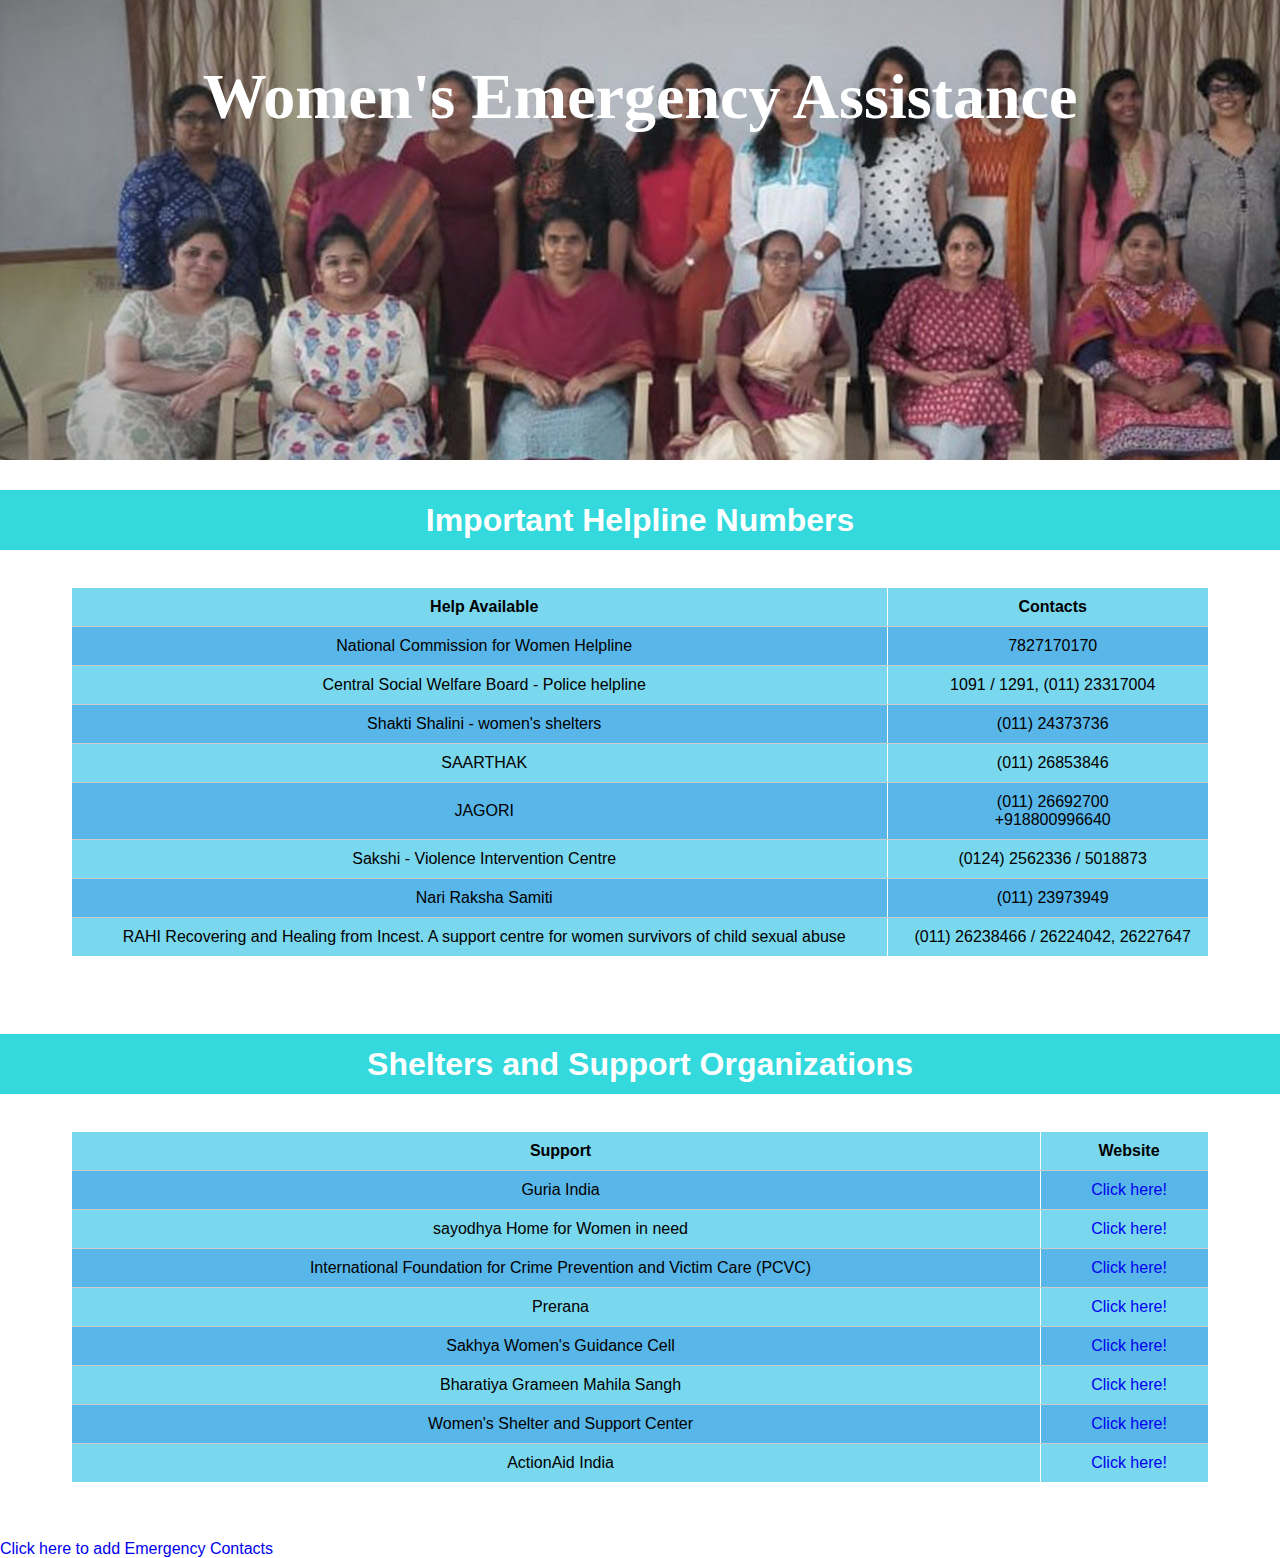
<file: hackathon/safetyresourse.html>
<!DOCTYPE html>
<html lang="en">
<head>
    <meta charset="UTF-8">
    <meta name="viewport" content="width=device-width, initial-scale=1.0">
    <title>Women's Emergency Assistance</title>
    <link rel="stylesheet" href="safetyresourse.css">

</head>
<body>

    
    <h1 style="padding-top: 60px;">Women's Emergency Assistance</h1>
    
    <!-- TABLE ONE -->
        <div class="helpline">
            <h2>Important Helpline Numbers</h2>
        </div>
    
    <div class="helpline_table">
        <table border="1px">
            <tbody>
                <tr>
                    <td class="table_heading">
                        <strong>Help Available</strong>
                    </td>
                    <td class="table_heading">
                        <strong>Contacts</strong>
                    </td>
                    <tr>
                        <td>National Commission for Women Helpline</td>
                        <td>7827170170</td>
                    </tr>
                    <tr>
                        <td>Central Social Welfare Board - Police helpline</td>
                        <td>1091 / 1291, (011) 23317004</td>
                    </tr>
                    <tr>
                        <td>Shakti Shalini - women's shelters</td>
                        <td>(011) 24373736</td>
                    </tr>
                    <tr>
                        <td>SAARTHAK</td>
                        <td>(011) 26853846</td>
                    </tr>
                    <tr>
                        <td>JAGORI</td>
                        <td>(011) 26692700
                            <br>
                            +918800996640
                        </td>
                    </tr>
                    <tr>
                        <td>Sakshi - Violence Intervention Centre</td>
                        <td>(0124) 2562336 / 5018873</td>
                    </tr>
                    <tr>
                        <td>Nari Raksha Samiti</td>
                        <td>(011) 23973949</td>
                    </tr>
                    <tr>
                        <td>RAHI Recovering and Healing from Incest. A support centre for women survivors of child sexual abuse</td>
                        <td>(011) 26238466 / 26224042, 26227647</td>
                    </tr>
                </tr>
            </tbody>
        </table>
    </div>

    <p>&nbsp;</p>

    <!-- TABLE 2 -->
    <div class="helpline">
        <h2>Shelters and Support Organizations</h2>
    </div>
    
    <div class="helpline_table">
        <table border="1px">
            <tbody>
                <tr>
                    <td class="table_heading">
                        <strong>Support</strong>
                    </td>
                    <td class="table_heading">
                        <strong>Website</strong>
                    </td>
                    <tr>
                        <td>Guria India</td>
                        <td><a href="https://guriaindia.org/">Click here!</a></td>
                    </tr>
                    <tr>
                        <td>sayodhya Home for Women in need</td>
                        <td><a href="https://sayodhya.org/">Click here!</a></td>
                    </tr>
                    <tr>
                        <td>International Foundation for Crime Prevention and Victim Care (PCVC)</td>
                        <td><a href="https://pcvconline.org/">Click here!</a></td>
                    </tr>
                    <tr>
                        <td>Prerana</td>
                        <td><a href="https://prerana.education.gov.in/">Click here!</a></td>
                    </tr>
                    <tr>
                        <td>Sakhya Women's Guidance Cell</td>
                        <td><a href="https://sakhyawgc.org/">Click here!</a>
                        </td>
                    </tr>
                    <tr>
                        <td>Bharatiya Grameen Mahila Sangh </td>
                        <td><a href="http://bgms.org.in/">Click here!</a></td>
                    </tr>
                    <tr>
                        <td>Women's Shelter and Support Center</td>
                        <td><a href="https://www.womens-shelter.org/">Click here!</a></td>
                    </tr>
                    <tr>
                        <td>ActionAid India</td>
                        <td><a href="https://www.actionaidindia.org/">Click here!</a></td>
                    </tr>
                </tr>
            </tbody>
        </table>
    </div>

    <p>&nbsp;</p>

    
    <a href="Emergencydetails.html">Click here to add Emergency Contacts</a>
    
</body>
</html>
</file>
<file: community.css>
body {
    font-family: Arial, sans-serif;
    margin: 20px;
    background-color: rgb(232, 196, 218);
}

.herosection{
    background-image: url("https://cdn.pixabay.com/photo/2017/07/31/11/21/people-2557396_960_720.jpg");
    background-size: cover;
    height: 600px;
    width: 100;
    display: flex;
    justify-content: center;
    align-items: flex-end;
}
.hero-msg{
    background-color: rgb(236, 167, 210);
    font-weight: 700;
    font-family: Prestina;
    height: 80px;
    font-size: 40px;
    display: flex;
    align-items: center;
    justify-content: center;
    width: 90%;
    margin-bottom: 30px;
}

h2 {
    color: #333;
    background-color: white;
    height: 50px;
    display: flex;
    justify-content: center;
    align-items: center;
    font-size: 30px;
}

h3{
    background-color: #f9e7e7;
}
ul {
    list-style-type: none;
    padding: 0;
}
li {
    margin-bottom: 10px;
}
section {
    margin-bottom: 30px;
}

.border{
    margin: 20px;
    border: 5px solid #faf8f8;
    border-radius: 10px;
    display: flex;
    padding: 20px;
}

.border1{
    margin: 20px;
    background-color: #f29dc2;
    border: 3px solid #faf8f8;
    border-radius: 10px;
    width: 400px;
    padding: 20px;
}
</file>
<file: style1.css>
@import url("https://fonts.googleapis.com/css2?family=Poppins:wght@500;700;800&display=swap");

* {
    margin: 0;
    padding: 0;
    box-sizing: border-box;
    font-family: 'Poppins', sans-serif;
}

nav {
    background: #ffffff; /* Add your desired background color */
    border-bottom: 1px solid #e6ecf0; /* Add a border for separation */
    padding: 10px 0; /* Add padding for spacing */
}

.top-bar {
    display: flex;
    align-items: center;
    justify-content: space-between;
    margin: 0 auto;
    max-width: 1200px;
}

.top-bar-menu {
    display: flex;
}

.top-bar-menu__item {
    font-size: 19px;
    color: #b7032acb;
    display: flex;
    align-items: center;
    font-weight: 700;
    padding: 10px;
}

.top-bar-menu__item:hover {
    background: rgba(29, 161, 242, 0.1);
    color: #f21d2b;
    border-radius: 20px;
    cursor: pointer;
}

.top-bar-menu__item-icon {
    height: 26px;
    margin-right: 20px;
}


.layout__main {
    
    max-width: 800px; 
    margin: 20px auto; 
    padding: 20px; 
}

.forum-post {
    display: flex;
    border-bottom: 1px solid #e6ecf0;
    margin-bottom: 2px;
    padding: 10px 15px;
}

.forum-post:hover {
    background: rgba(0, 0, 0, 0.03);
    cursor: pointer;
}

.forum-post__author-logo {
    width: 49px;
    height: 49px;
    border-radius: 50%;
    margin-right: 10px;
}

.forum-post__header {
    display: flex;
}

.forum-post__author-name {
    font-size: 15px;
    font-weight: 700;
    color: #14171a;
    margin-right: 5px;
}

.forum-post__publish-time {
    margin-left: 5px;
    color: #657786;
}

.forum-post__content {
    font-size: 15px;
    color: #14171a;
}

.layout__right-sidebar-container {
    /* Adjust right sidebar container styling as needed */
    flex: 1;
    margin-left: 20px; /* Add margin for spacing */
}
.email-signup input {
    flex: 1;
    border: 0;
    outline: 0;
    margin-left: 20px;
}

.email-signup button {
    background-color: #db0001;
    border: none;
    outline: none;
    color: #fff;
    font-size: 16px;
    cursor: pointer;
    padding: 15px 30px;
}
.trends-for-you {
    background: #faf5f8;
    border-radius: 15px;
    margin-bottom: 15px;
    padding: 10px 15px;
}

.trends-for-you__block {
    border-bottom: 1px solid #e6ecf0;
    padding: 10px 0; /* Adjust vertical padding */
}

.trends-for-you__block:last-child {
    border-bottom: none;
}

.trends-for-you__heading {
    font-size: 19px;
    font-weight: bold;
    color: #14171a;
}

.trends-for-you__trend-name {
    font-size: 15px;
    color: #14171a;
    font-weight: bold;
    margin-bottom: 5px;
    margin-top: 2px;
}

.trends-for-you__meta-information {
    font-size: 13px;
    font-weight: 300;
    color: #657786;
}
</file>
<file: style2.css>
*{
    box-sizing: border-box;
  }
  
  body{
    font-family: 'Roboto',sans-serif;
    background-image:linear-gradient(to bottom right,#CC2B5E,#FF5858);
    display:flex;
    align-items:center;
    justify-content: center;
    min-height:100vh;
    margin:0;
    
  }
  .container{
    background-color: rgb(250, 243, 243);
    border-radius:5px;
    box-shadow: 0 2px 5px rgba(103, 11, 11, 0.3);
    width:400px;
    max-width:100%;
  }
  .header{
    background:#232734;
    border-bottom: 1px solid #f0f0f0;
    padding: 20px 40px;
    border-radius: 4px 4px 0px 0px;
  }
  .header h2{
    margin:0;
    color: white;
    font-family: sans-serif;
    
  }
  .form{
    padding: 30px 40px;
  }
  .form-control{
    margin-bottom: 1px;
    padding-bottom:20px;
    position: relative;
  }
  .form-control label{
    display: inline-block;
    margin-bottom:5px; 
    font-size: large;
  }


  .form-control input{
    border: 3px solid #f0f0f0;
    border-radius: 4px;
    display: block;
    width:100%;
    font-size:14px;
    padding: 5px;
  }
  .form-control.success input{
    border-color: #2ecc71;
  }
  
  .form-control.error input{
    border-color: #e74c3c;
  }
  .form-control i{
    visibility: hidden;
    position: absolute;
    top: 26px;
    right: 10px;
  }
  .form-control.success i.check-circle{
        visibility: visible;
        content: '\2705';
  }
  .form-control.error i.emark{
    content: "\0021";
    visibility: visible;
}

  .form-control small{
    visibility: hidden;
    position: absolute;
    bottom: 0;
    left:0;

  }  
  .form-control.error small{
    color: #ca665b;
    visibility: visible;
  }
  .form button{
    background:#232734;
    border: 2px solid #f0f0f0;
    color: #fff;
    display: block;
    padding: 10px;
    width: 100%;
    border-radius: 5px;
  }
  .form button:hover{
    background:#FF5858;
  }
  .captcha-input{
    /* border: 2px solid #FF5858; */
    /* padding: 4px; */
    background: #a9a8a8;
    border-radius: 4px;
    padding: 5px 8px 5px 8px;
  }

  .button-c{
    cursor: default;
    width: 250px;

    /* visibility: visible; */
  }
</file>
<file: hackathon/Emergencydetails.css>
*{
    margin: 0px;
    border: border-box;
    font-family: 14px Arial, sans-serif; 

}

/* ENTER CALL DETAIL BLOCK */
.hero-msg{
    background-color:rgb(52, 211, 174);
    font-size: 30px;
    color: white;
    font-weight: 700;
    height: 60px;
    display: flex;
    align-items: center;    
    justify-content: center;
    width: 100%;
    margin-bottom: 10px;
    margin-top: 30px;
}

/*  TOP IMAGE */
.page-banner{
    background-image: url("pic5\'\'.png");
    background-size: cover;
    height: 350px;
    display: flex;
    justify-content: center;
    align-items: flex-end;
}

/* INFO FORM */
form{
    border: 2px solid black ;
    border-radius: 20px;
    text-align: center;
    padding: 30px;
    margin: auto;
    width: 70%;
}

label{
    margin: 10px;
    font-size: large;
    font-weight: bold;
    
}
input,select,option{
    padding: 5px;
    margin: 5px;
    font-size: large;
    border-color: rgb(1, 1, 32);
    border-style: solid;
    border-radius: 10px;
}
button{
    font-size: medium;
    font-weight: bold;
    margin: 20px;
    padding: 10px 30px;
    background-color: rgb(52, 211, 174);
    color: white;
    border-radius: 20px;
}
button:hover{
    color:  rgb(52, 211, 174);
    background-color: white;
}
p{
    margin: 10px;
}
</file>
<file: hackathon/GenderbasedAbuse.css>
*{
    margin: 0px;
    font-family: "Raleway", Sans-serif;
    border: border-box;
}

/* GENDER BASED ABUSE HEADING */
h1{
    color: white;
    font-size: 2.5rem;
    background-color: rgb(192, 107, 215);
    height: 200px;
    display: flex;
    align-items: center;
    justify-content: center;
    margin-bottom : 20px
}

/* WRITTEN CONTENT */
.main_content{
    display: flex;
    flex-direction: column;
    margin: 10px;
    padding: 20px;
    justify-content: space-evenly;
}

/* CONTENT BORDER */
.border{
    margin: 20px;
    border: 2px solid #ccc;
    border-radius: 10px;
    padding: 20px;
}

h2{
    color: rgb(192, 107, 215);
}

/* EMERGENCY */
form{
    border: 2px solid #949494 ;
    border-radius: 20px;
    text-align: center;
    padding: 30px;
    margin: auto;
    font-size: x-large;
    width: 70%;
}

label{
    margin: 10px;
    font-size: large;
    font-weight: bold;
    
}
input,select,option{
    padding: 5px;
    margin: 5px;
    font-size: large;
    border-color: rgb(118, 118, 119);
    border-style: solid;
    border-radius: 10px;
    text-align: center;
}
button{
    font-size: medium;
    font-weight: bold;
    margin: 20px;
    padding: 10px 30px;
    background-color:rgb(192, 107, 215);
    color: white;
    border-radius: 20px;
}
button:hover{
    color:   rgb(192, 107, 215);
    background-color: white;
}
</file>
<file: hackathon/safetyresourse.css>
*{
    margin: 0px;
    border: border-box;
    font-family:Arial, sans-serif; 
}

/* MAIN HEADING */
h1{
    font-size: 4rem;
    color: white;
    display: flex;
    background-image: url('pic6.jpg');
    height: 400px;
    font-family: 'Times New Roman';
    text-align: center;
    justify-content: center;
    margin-bottom: 20px;
}
h2{
    font-size: 2rem;
    text-align: center;
    margin: 10px;
}

/* TABLE HEADINGS */
.helpline{
    background-color:rgb(51, 217, 220);
    font-size: 60px;
    color: white;
    font-weight: 700;
    height: 60px;
    display: flex;
    align-items: center;    
    justify-content: center;
    width: 100%;
    margin-bottom: 30px;
    margin-top: 30px;
}

/* TABLE 1 & 2 */
table{
    vertical-align: middle;
    border-color: rgb(189, 185, 181);
    margin: 10px 0;
    padding: 2px;
    width: 90%;
    text-align: center;
    margin-left: auto;
    margin-right: auto;
    border: 8px solid white;
    margin: auto;
    padding: 20px;
    border-collapse: collapse;
     
}
.helpline_table{
    padding-bottom: 0px;
    margin-bottom: 22px;

}
.table_heading{
    text-align: center;
    font-weight: 900;
}
tr:nth-of-type(odd){
    background: rgb(121, 215, 238);
}
tr:nth-of-type(even){
    background: rgb(89, 182, 233);
}
tbody tr{
    border-top: 1px solid #ccc;
}
td{
    padding-left: 10px;
    padding-bottom: 10px;
    padding-top: 10px;
}

p{
    margin: 10px;
}

a{
    text-decoration: none;   
}

.nextpage{
    background-color: aquamarine;
    height: 50px;
    display: flex;
    justify-content: center;
    align-items: center;
    font-size: 28px;
    font-weight: 700;
}
</file>
